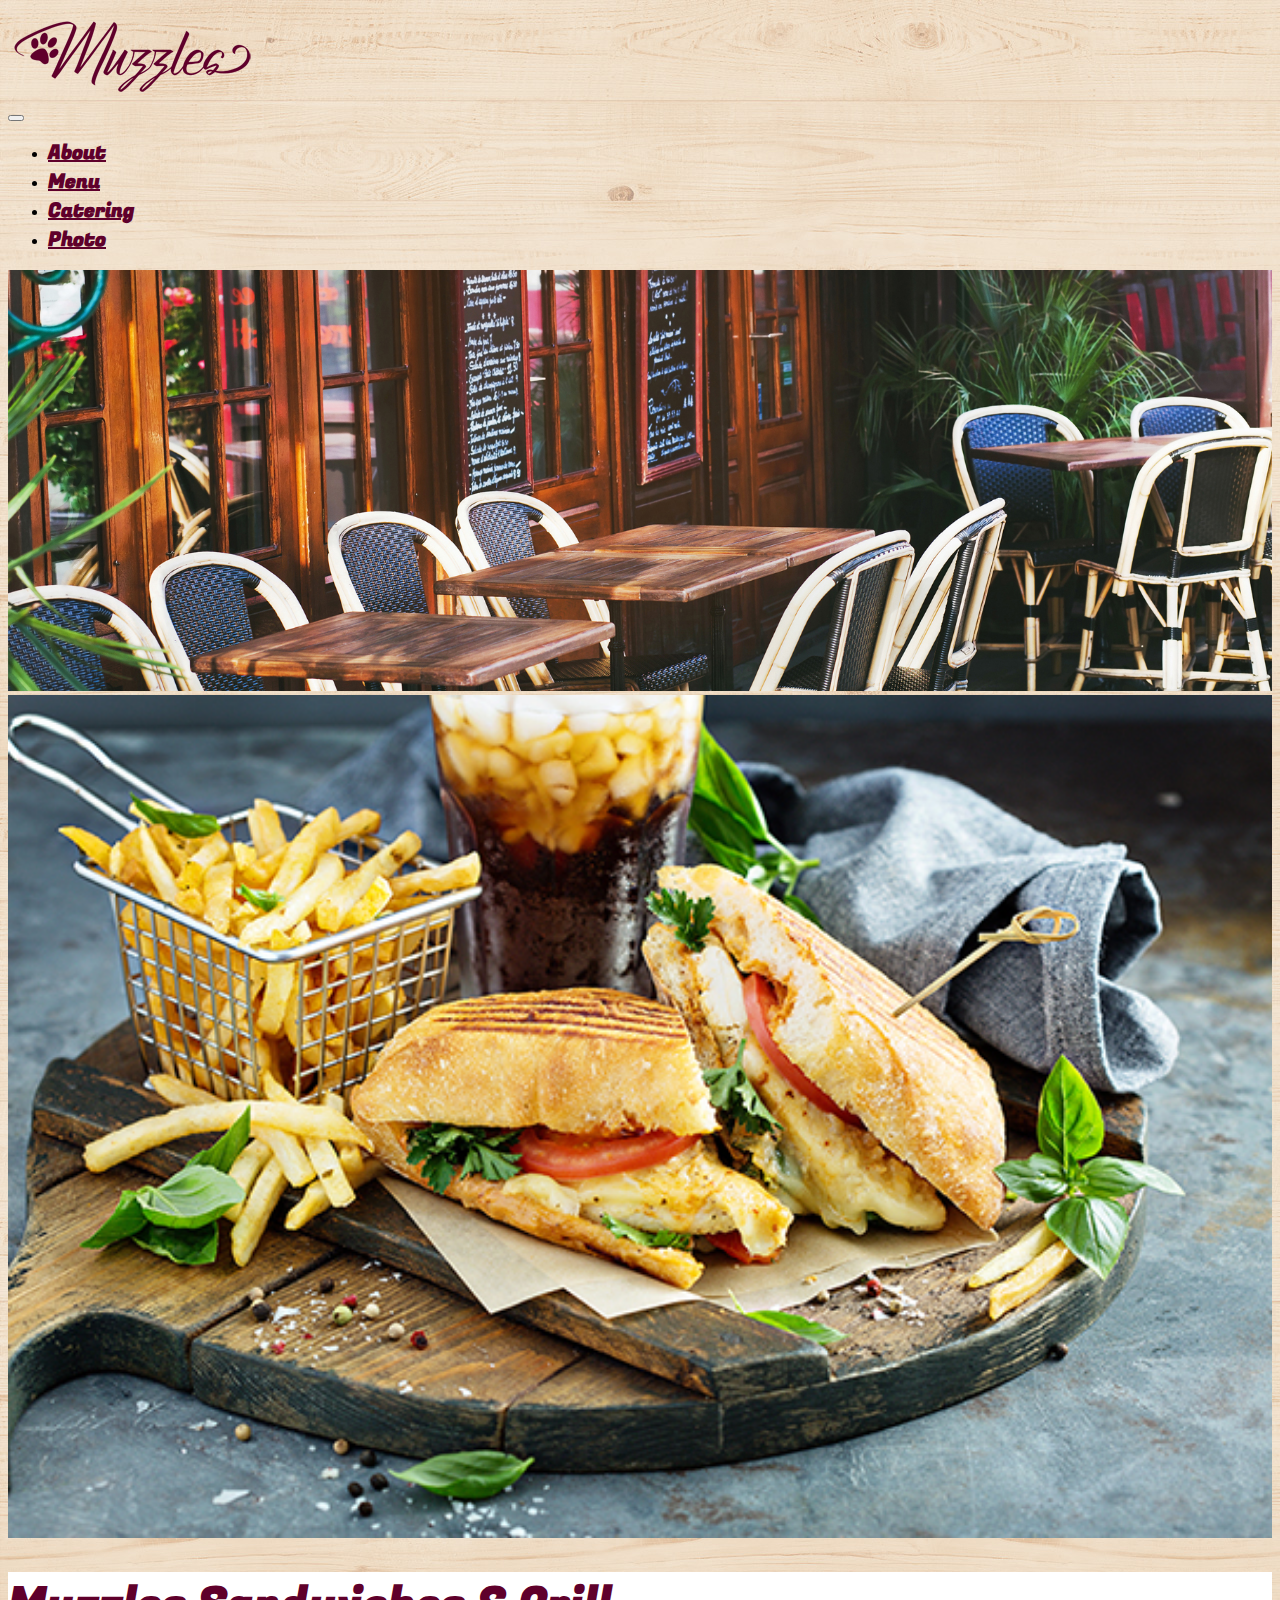
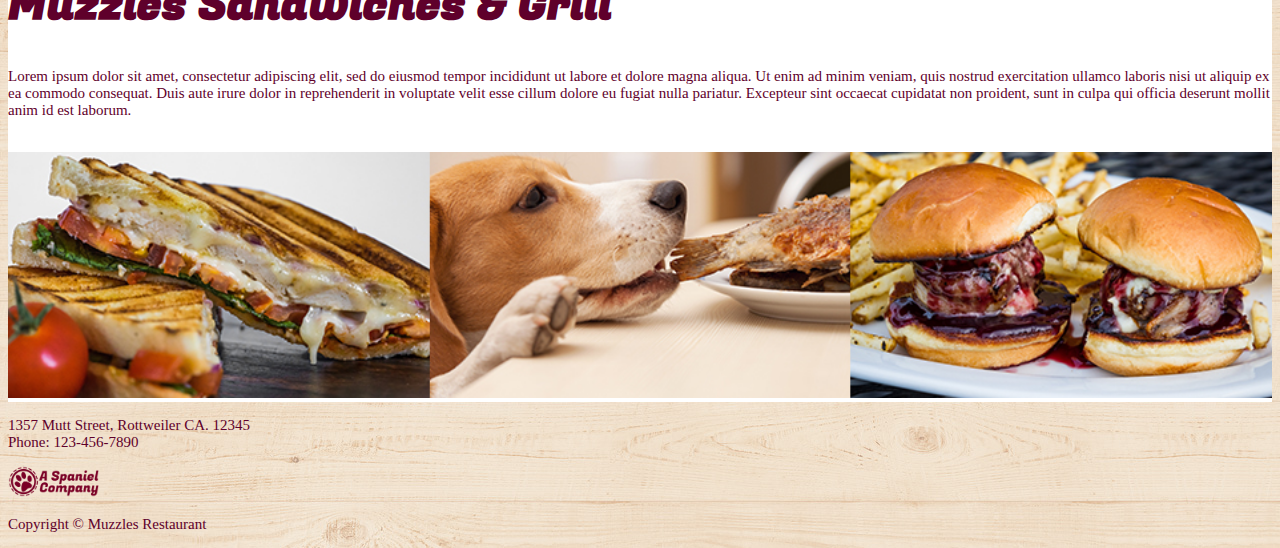
<file: index.html>
<!doctype html>
<html lang="en">
  <head>
    <!-- Meta Tags -->
    <meta charset="utf-8">
    <meta name="viewport" content="width=device-width, initial-scale=1">
    <!-- Bootstrap -->
    <title>Home</title>
    <link href="https://cdn.jsdelivr.net/npm/bootstrap@5.2.3/dist/css/bootstrap.min.css" rel="stylesheet" integrity="sha384-rbsA2VBKQhggwzxH7pPCaAqO46MgnOM80zW1RWuH61DGLwZJEdK2Kadq2F9CUG65" crossorigin="anonymous">
    <!-- Internal CSS -->
    <link rel="stylesheet" href="./styles/style.css">
    <link rel="preconnect" href="https://fonts.googleapis.com"><link rel="preconnect" href="https://fonts.gstatic.com" crossorigin><link href="https://fonts.googleapis.com/css2?family=Fugaz+One&display=swap" rel="stylesheet">

  </head>
      
  <body>
    <div class="container-fluid">
      <!-- NavBar -->
      <div class="container">
        <div class="row">
          <div class="col-lg-3 col-sm-3">
            <a href="./index.html"> <img src="./assets/MuzzlesLogo.png" alt=""></a>            
          </div>
          <div class="col-lg-9 col-md-9 col-sm-9 d-flex justify-content-end">
            <nav class="navbar navbar-expand-md navbar-expand-lg">
              <div class="container-fluid">                
                <button class="navbar-toggler" type="button" data-bs-toggle="collapse" data-bs-target="#navbarNav" aria-controls="navbarNav" aria-expanded="false" aria-label="Toggle navigation">
                  <span class="navbar-toggler-icon"></span>
                </button>
                <div class="collapse navbar-collapse" id="navbarNav">
                  <ul class="navbar-nav">
                    <li class="nav-item">
                      <a class="nav-link NavBarFont" href="./pages/About.html">About</a>
                    </li>
                    <li class="nav-item">
                      <a class="nav-link NavBarFont" href="./pages/Menu.html">Menu</a>
                    </li>
                    <li class="nav-item">
                      <a class="nav-link NavBarFont" href="./pages/Catering.html">Catering</a>
                    </li>
                    <li class="nav-item">
                      <a class="nav-link NavBarFont" href="./pages/Photos.html">Photo</a>
                    </li>
                  </ul>
                </div>
              </div>
            </nav>
          </div>
        </div>
      </div>
      

      <!-- Hero Image -->
      <div class="container-fluid px-0">
        <div class="row">
          <div class="col-lg-12 px-0">
            <img src="./assets/homeHero.jpg" alt="Tables of Restaurant" width="100%">
          </div>
        </div>
      </div>

      <!-- Muzzles Sandwiches -->
      <div class="container mt-5 px-0">
        <div class="row">
          <div class="col-lg-5 col-md-4">
            <img src="./assets/homeSingle.jpg" alt="Coke, Fries, Panini" height="100%" width="100%">
          </div>
          <div class="col-lg-7 whiteBG col-md-8  px-0">
            <h1 class="textmuzzles">Muzzles Sandwiches & Grill</h1>
            <div class="row">
              <p class="fontMR20">Lorem ipsum dolor sit amet, consectetur adipiscing elit, sed do eiusmod tempor incididunt
                ut labore et dolore magna aliqua. Ut enim ad minim veniam, quis nostrud exercitation ullamco laboris nisi
                ut aliquip ex ea commodo consequat. Duis aute irure dolor in reprehenderit in voluptate velit esse cillum
                dolore eu fugiat nulla pariatur. Excepteur sint occaecat cupidatat non proident, sunt in culpa qui officia
                deserunt mollit anim id est laborum.</p>
            </div>
            <br>
            <div class="row">
              <div class="col-lg-12">
                <img src="./assets/HomeImage.jpg" alt="Panini, Dog eating fish, 2 tiny burguers" height="100%"
                  width="100%">
              </div>
            </div>
          </div>
        </div>
      </div>

      <!-- Footer -->
      <div class="container">
      <div class="row mt-4 fpadding ">
        <div class="col-lg-6 col-md-6 col-sm-12">
          <p class="fontMR20">1357 Mutt Street, Rottweiler CA. 12345 <br>
            Phone: 123-456-7890
          </p>
        </div>
        <div class="col-lg-6 col-md-6">
          <div class="row">
            <div class="col-lg-12 d-flex justify-content-end">
              <img src="./assets/CompanyLogo.png" alt="" height="31px">
            </div>
          </div>
          <div class="row">
            <div class="col-lg-12  d-flex justify-content-end">
              <p class="fontMR20">
                Copyright © Muzzles Restaurant
              </p>
            </div>
          </div>
        </div>
      </div>           
    </div>    
  </div>    
    <script src="https://cdn.jsdelivr.net/npm/bootstrap@5.2.3/dist/js/bootstrap.bundle.min.js" integrity="sha384-kenU1KFdBIe4zVF0s0G1M5b4hcpxyD9F7jL+jjXkk+Q2h455rYXK/7HAuoJl+0I4" crossorigin="anonymous"></script>
  </body>
</html>
</file>
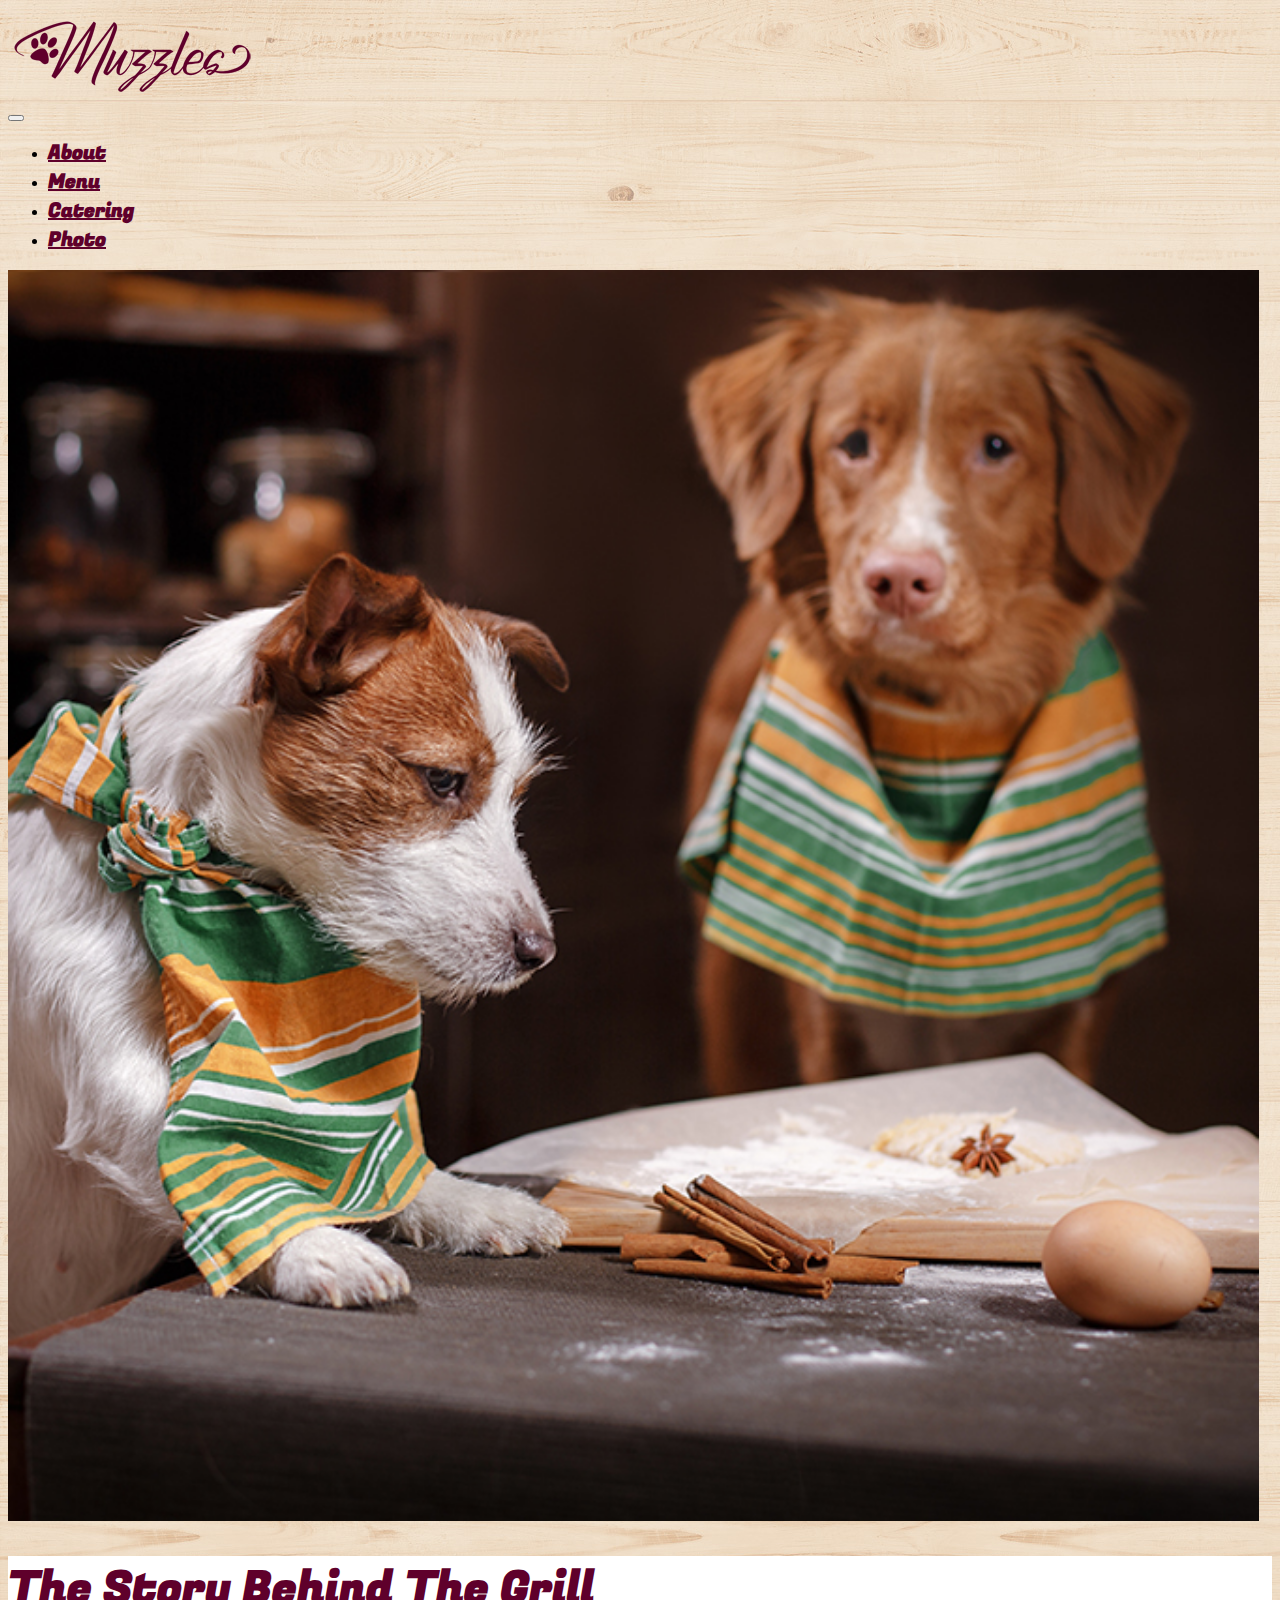
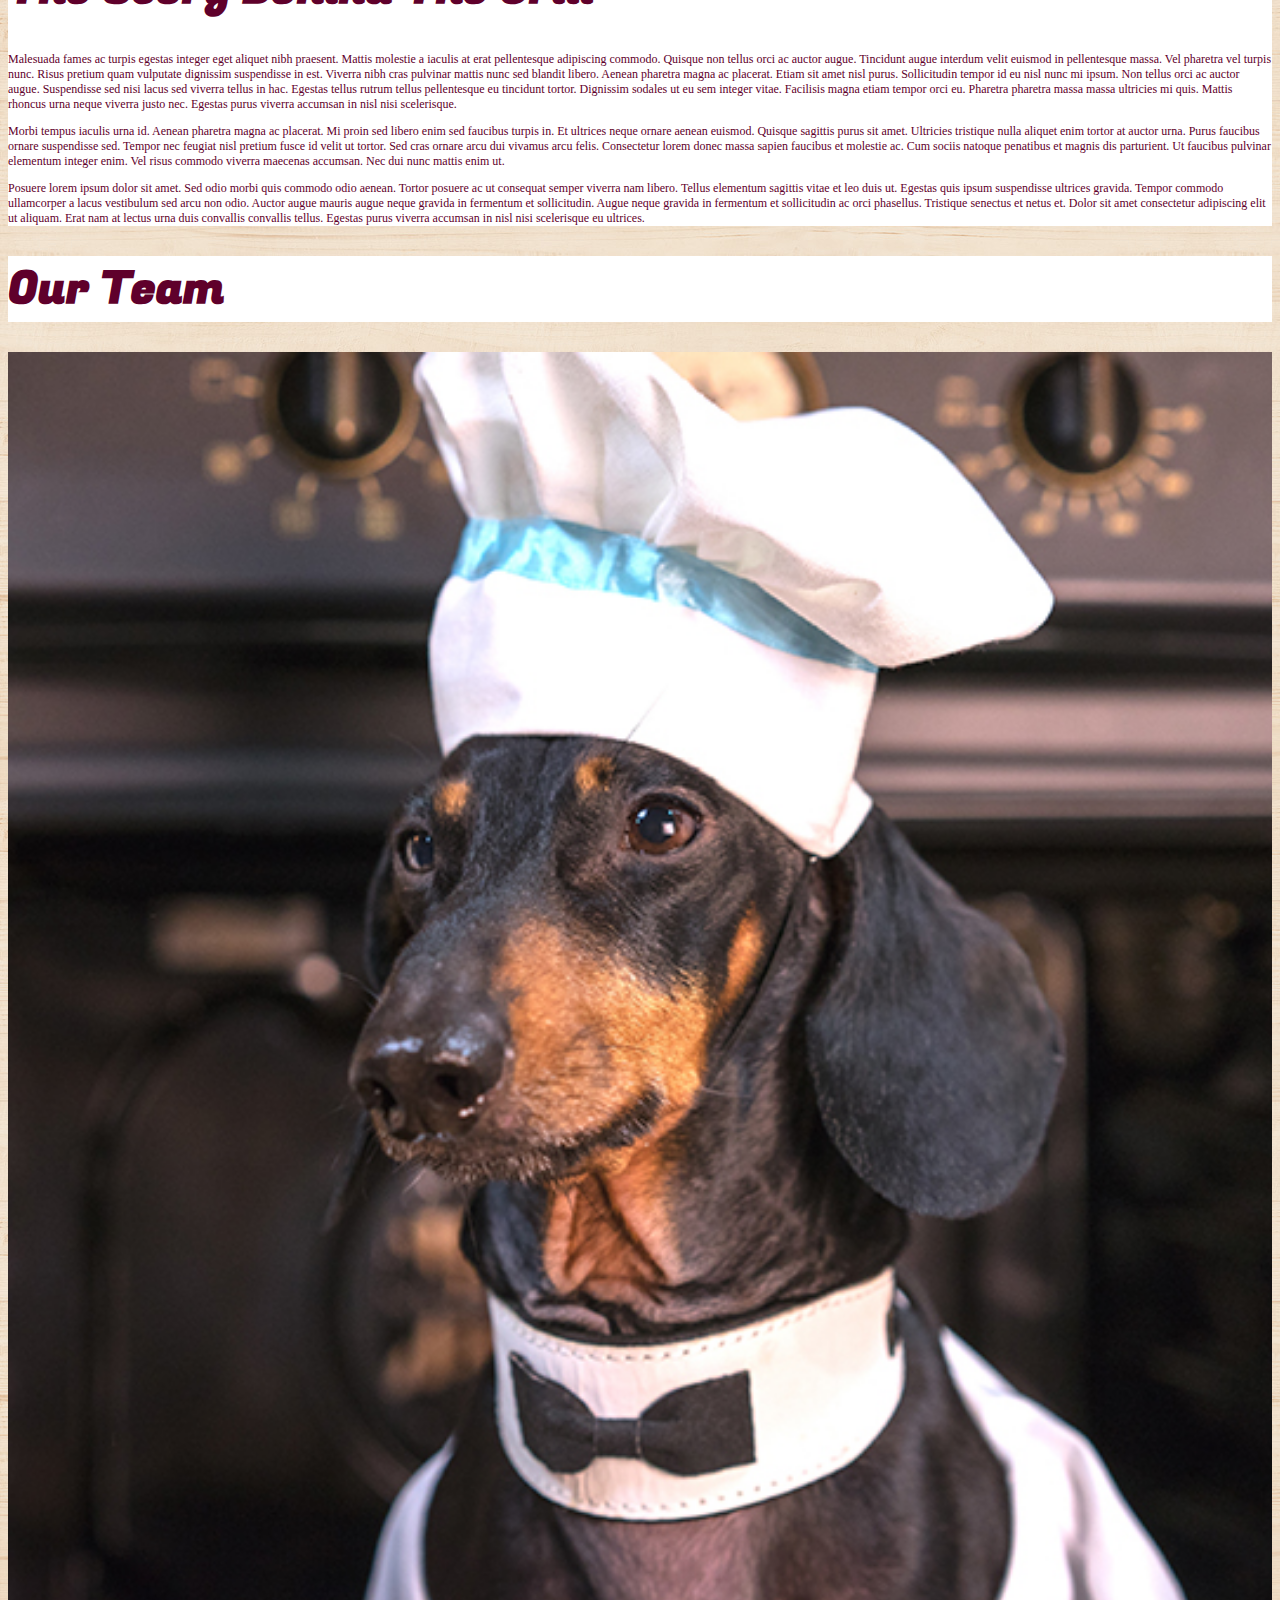
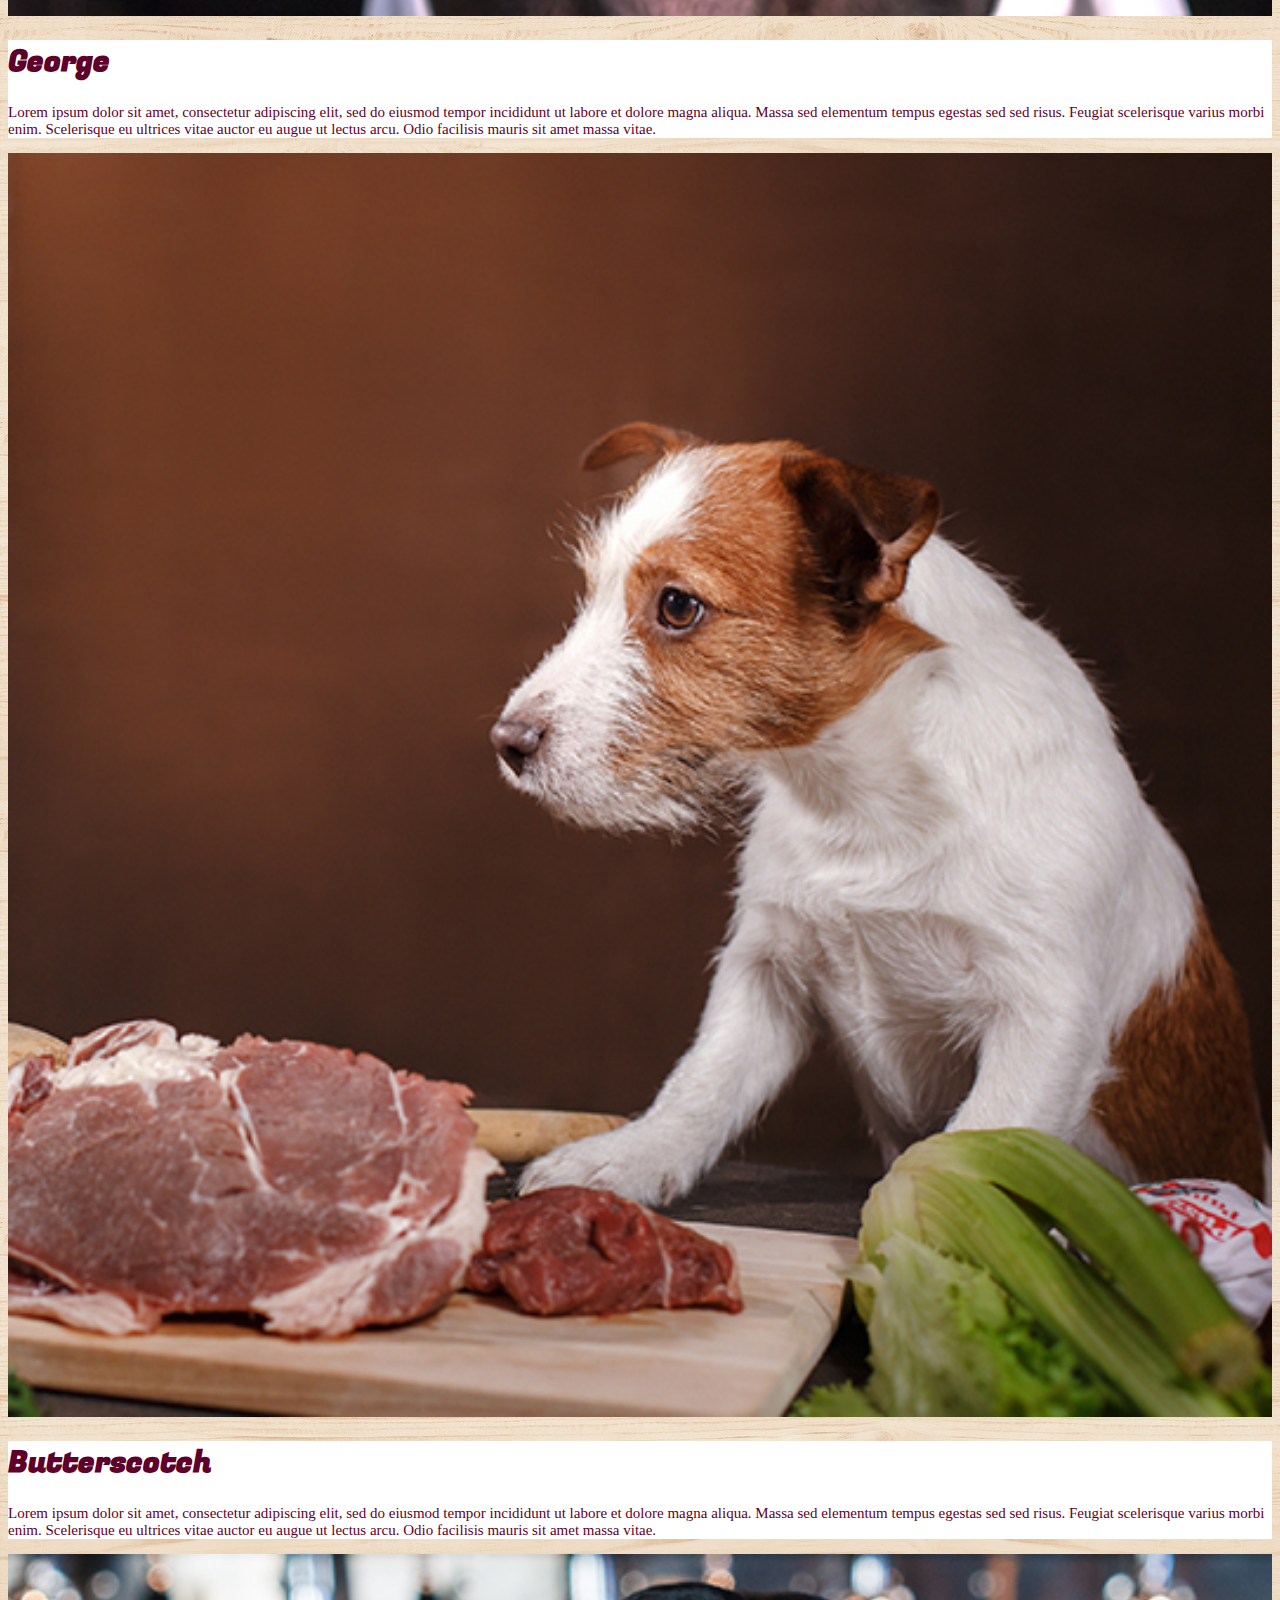
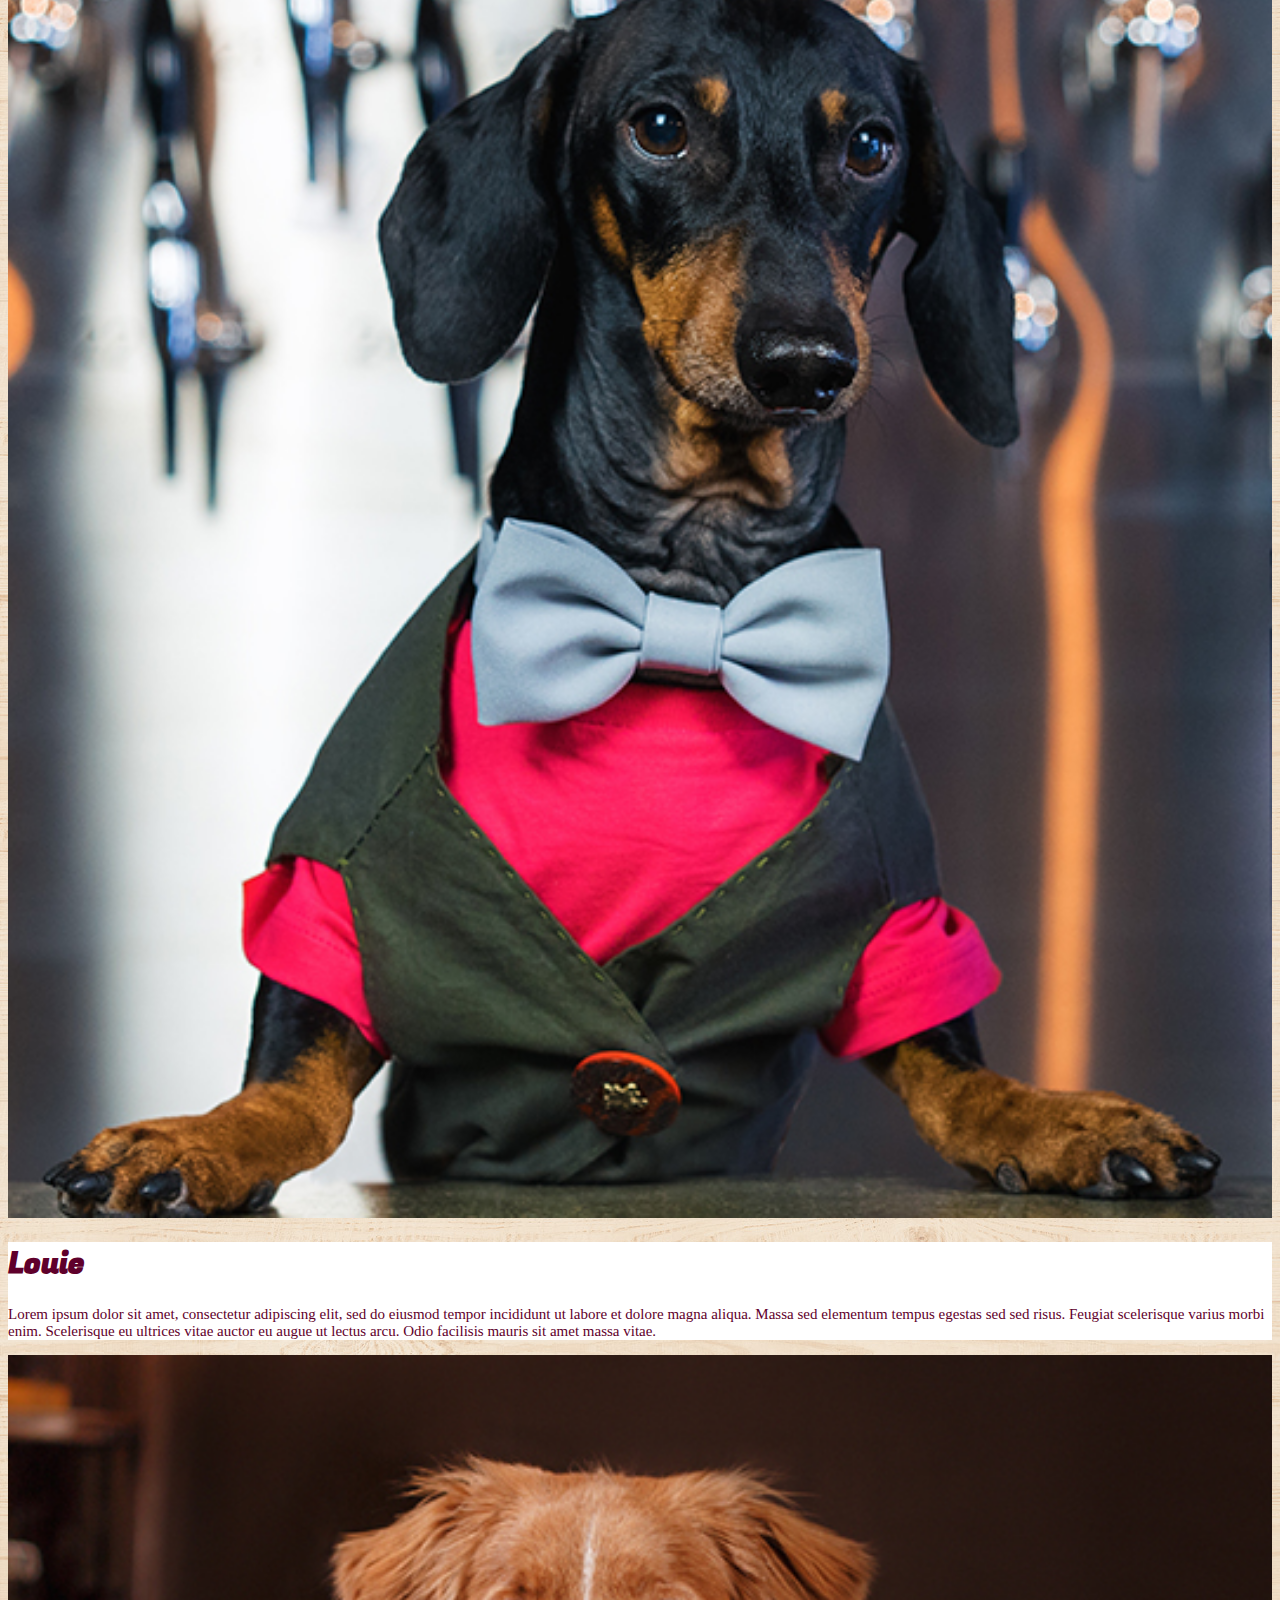
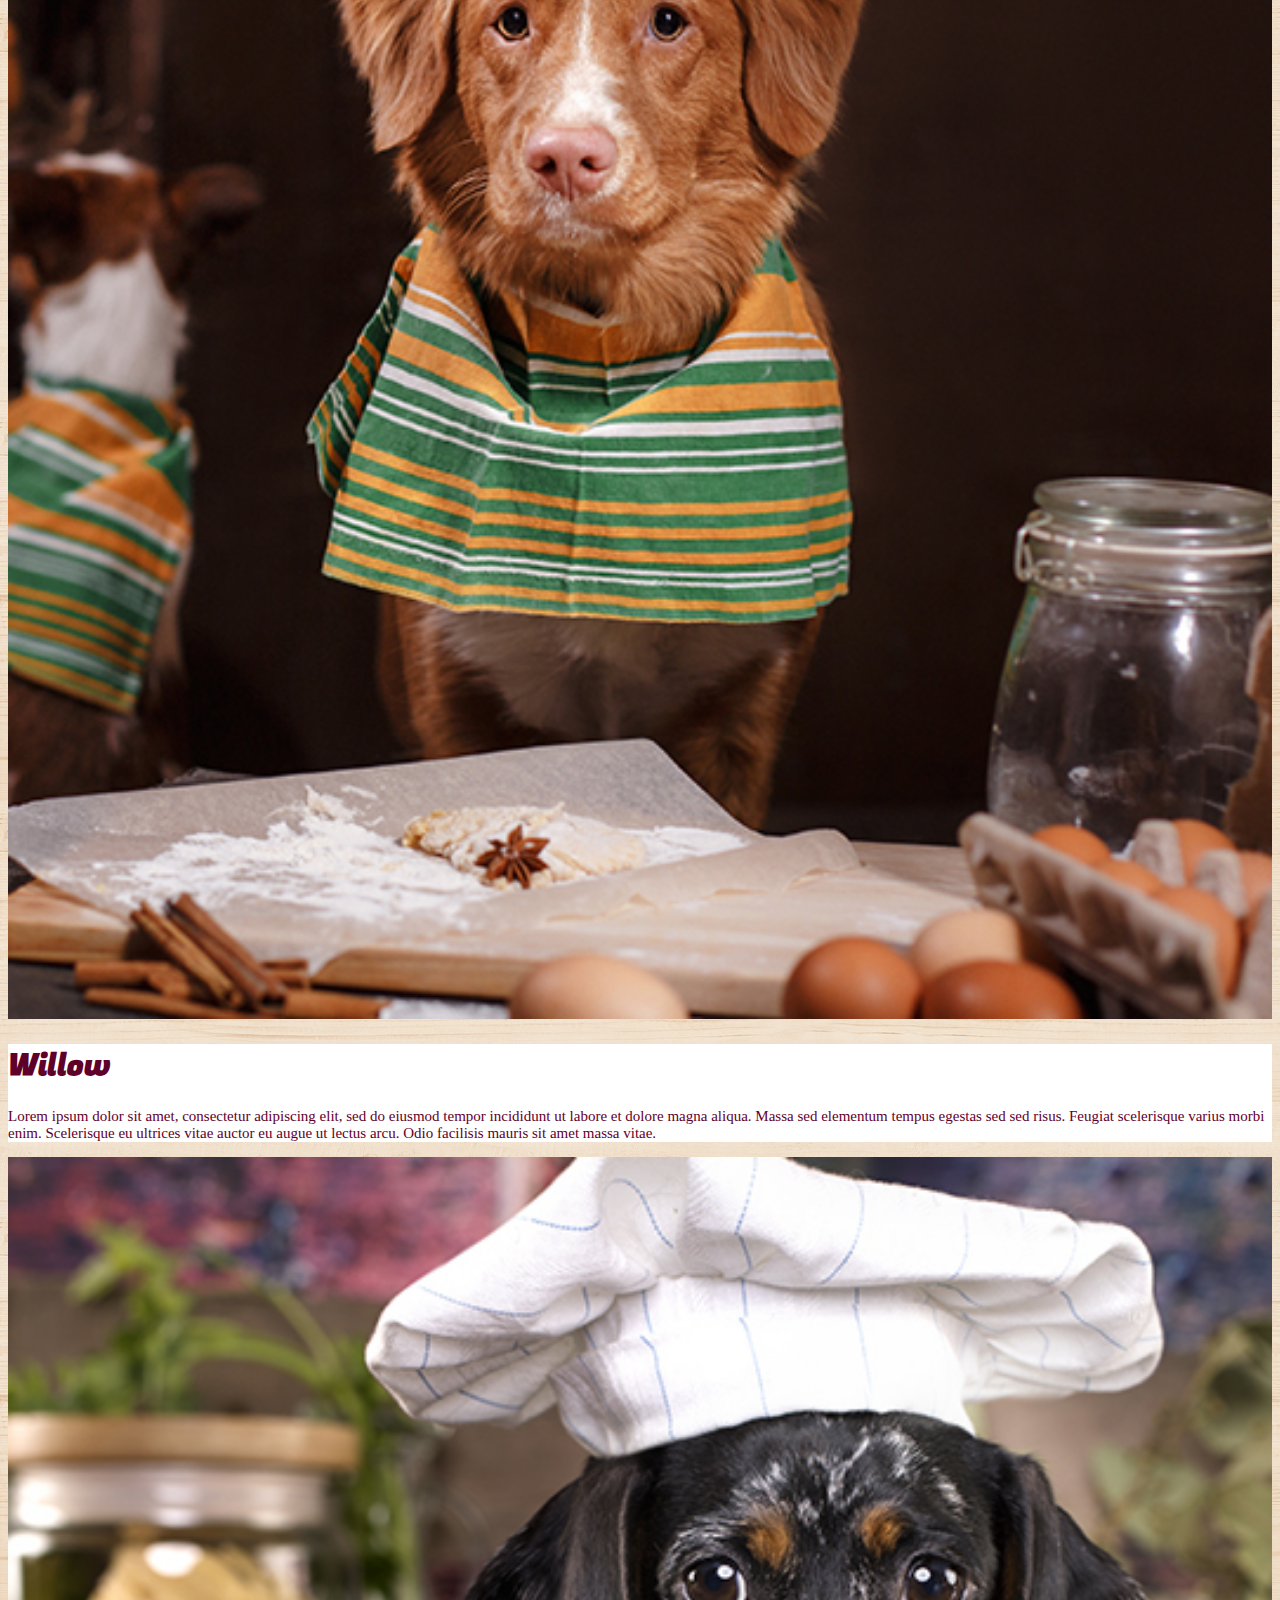
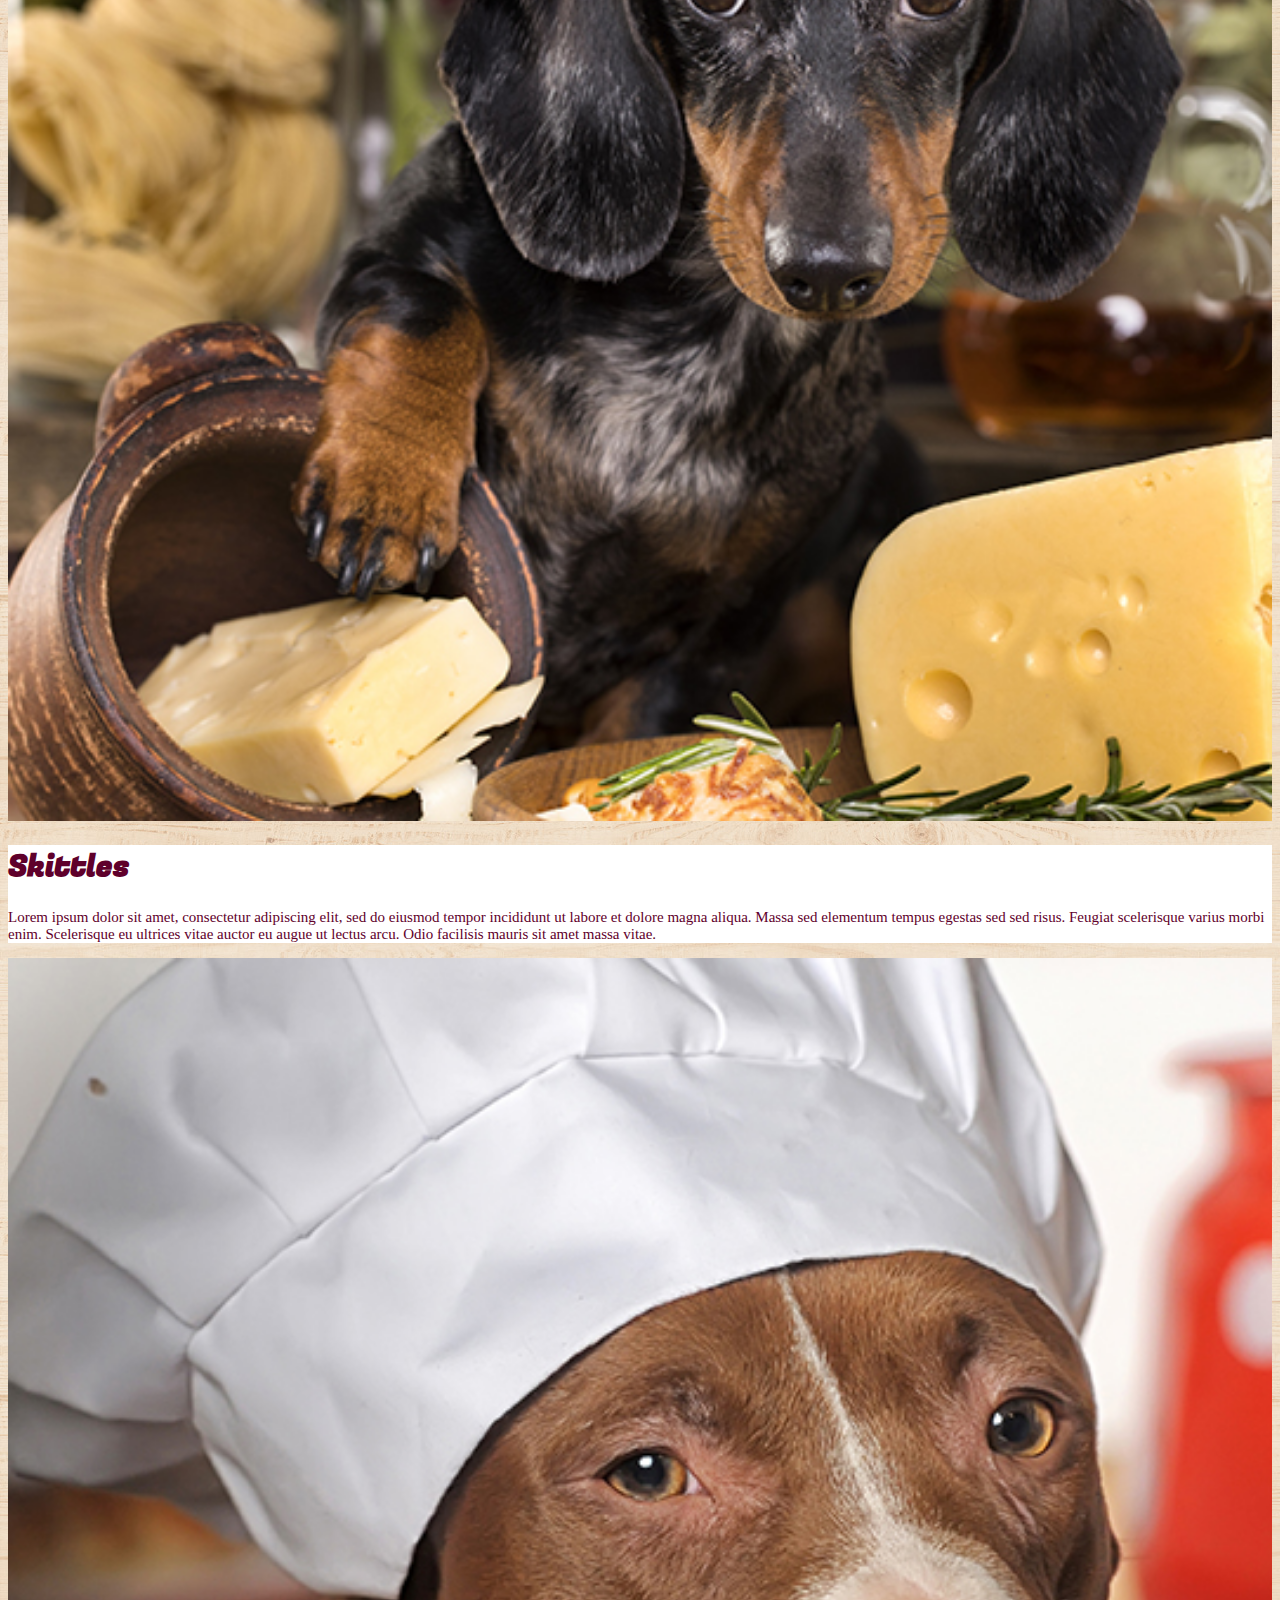
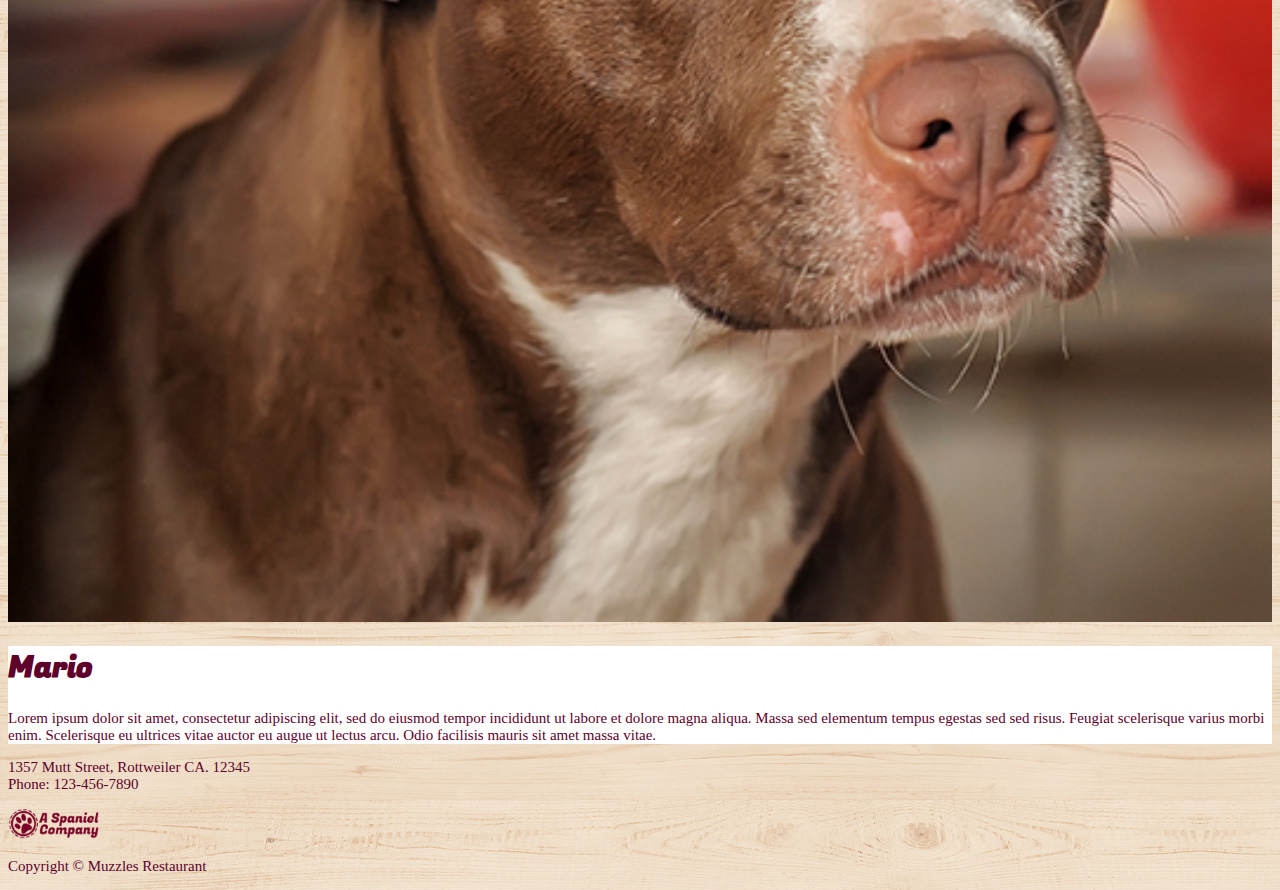
<file: pages/About.html>
<!doctype html>
<html lang="en">

<head>
  <!-- Meta Tags -->
  <meta charset="utf-8">
  <meta name="viewport" content="width=device-width, initial-scale=1">
  <!-- Bootstrap -->
  <title>About</title>
  <link href="https://cdn.jsdelivr.net/npm/bootstrap@5.2.3/dist/css/bootstrap.min.css" rel="stylesheet"
    integrity="sha384-rbsA2VBKQhggwzxH7pPCaAqO46MgnOM80zW1RWuH61DGLwZJEdK2Kadq2F9CUG65" crossorigin="anonymous">
    <link rel="preconnect" href="https://fonts.googleapis.com"><link rel="preconnect" href="https://fonts.gstatic.com" crossorigin><link href="https://fonts.googleapis.com/css2?family=Fugaz+One&display=swap" rel="stylesheet">
  </head>
  <!-- Internal CSS -->
  <link rel="stylesheet" href="../styles/style.css">
</head>

<body>
  <div class="container-fluid">
    <!-- NavBar -->
    <div class="container">
      <div class="row">
        <div class="col-lg-3 col-sm-3">
          <a href="../index.html"> <img src="../assets/MuzzlesLogo.png" alt=""></a>
        </div>
        <div class="col-lg-9 col-md-9 col-sm-9 d-flex justify-content-end">
          <nav class="navbar navbar-expand-md navbar-expand-lg">
            <div class="container-fluid">
              <button class="navbar-toggler" type="button" data-bs-toggle="collapse" data-bs-target="#navbarNav"
                aria-controls="navbarNav" aria-expanded="false" aria-label="Toggle navigation">
                <span class="navbar-toggler-icon"></span>
              </button>
              <div class="collapse navbar-collapse" id="navbarNav">
                <ul class="navbar-nav">
                  <li class="nav-item">
                    <a class="nav-link NavBarFont" href="../pages/About.html">About</a>
                  </li>
                  <li class="nav-item">
                    <a class="nav-link NavBarFont" href="../pages/Menu.html">Menu</a>
                  </li>
                  <li class="nav-item">
                    <a class="nav-link NavBarFont" href="../pages/Catering.html">Catering</a>
                  </li>
                  <li class="nav-item">
                    <a class="nav-link NavBarFont" href="../pages/Photos.html">Photo</a>
                  </li>
                </ul>
              </div>
            </div>
          </nav>
        </div>
      </div>
    </div>
    <!-- The Story Behing the Grill -->
    <div class="container mt-5">
      <div class="row">
        <div class="col-lg-5">
          <img src="../assets/AboutMain.jpg" alt="" width="99%" height="100%">
        </div>
        <div class="col-lg-7 whiteBG ">
          <h1 class="textmuzzles">The Story Behind The Grill</h1>
          <p class="fontMR15">Malesuada fames ac turpis egestas integer eget aliquet nibh praesent. Mattis molestie a
            iaculis at erat pellentesque adipiscing commodo. Quisque non tellus orci ac auctor augue. Tincidunt augue
            interdum velit euismod in pellentesque massa. Vel pharetra vel turpis nunc. Risus pretium quam vulputate
            dignissim suspendisse in est. Viverra nibh cras pulvinar mattis nunc sed blandit libero. Aenean pharetra
            magna ac placerat. Etiam sit amet nisl purus. Sollicitudin tempor id eu nisl nunc mi ipsum. Non tellus orci
            ac auctor augue. Suspendisse sed nisi lacus sed viverra tellus in hac. Egestas tellus rutrum tellus
            pellentesque eu tincidunt tortor. Dignissim sodales ut eu sem integer vitae. Facilisis magna etiam tempor
            orci eu. Pharetra pharetra massa massa ultricies mi quis. Mattis rhoncus urna neque viverra justo nec.
            Egestas purus viverra accumsan in nisl nisi scelerisque. </p>
          <p class="fontMR15">Morbi tempus iaculis urna id. Aenean pharetra magna ac placerat. Mi proin sed libero enim
            sed faucibus turpis in. Et ultrices neque ornare aenean euismod. Quisque sagittis purus sit amet. Ultricies
            tristique nulla aliquet enim tortor at auctor urna. Purus faucibus ornare suspendisse sed. Tempor nec
            feugiat nisl pretium fusce id velit ut tortor. Sed cras ornare arcu dui vivamus arcu felis. Consectetur
            lorem donec massa sapien faucibus et molestie ac. Cum sociis natoque penatibus et magnis dis parturient. Ut
            faucibus pulvinar elementum integer enim. Vel risus commodo viverra maecenas accumsan. Nec dui nunc mattis
            enim ut. </p>
          <p class="fontMR15 accordion">Posuere lorem ipsum dolor sit amet. Sed odio morbi quis commodo odio aenean. Tortor
            posuere ac ut consequat semper viverra nam libero. Tellus elementum sagittis vitae et leo duis ut. Egestas
            quis ipsum suspendisse ultrices gravida. Tempor commodo ullamcorper a lacus vestibulum sed arcu non odio.
            Auctor augue mauris augue neque gravida in fermentum et sollicitudin. Augue neque gravida in fermentum et
            sollicitudin ac orci phasellus. Tristique senectus et netus et. Dolor sit amet consectetur adipiscing elit
            ut aliquam. Erat nam at lectus urna duis convallis convallis tellus. Egestas purus viverra accumsan in nisl
            nisi scelerisque eu ultrices.</p>
        </div>
      </div>
    </div>

    <!-- Our Team -->
    <div class="container mt-4">
      <div class="row">
        <div class="col">
          <h1 class="text-center whiteBG textmuzzles">Our Team</h1>
        </div>
      </div>
    </div>
    <!-- Images 1 to 5 -->
    <div class="container mt-4">
      <div class="row">
        <div class="col-lg-4 col-md-4">
          <img src="../assets/doxie3.jpg " alt="" width="100%">
          <div class="col whiteBG">
            <h1 class="textfontc">George</h1>
            <p class="fontMR20">Lorem ipsum dolor sit amet, consectetur adipiscing elit, sed do eiusmod tempor incididunt ut labore et
              dolore magna aliqua. Massa sed elementum tempus egestas sed sed risus. Feugiat scelerisque varius morbi
              enim. Scelerisque eu ultrices vitae auctor eu augue ut lectus arcu. Odio facilisis mauris sit amet massa
              vitae.</p>
          </div>
        </div>
        <div class="col-lg-4 col-md-4">
          <img src="../assets/jackrussel.jpg " alt="" width="100%">
          <div class="col whiteBG">
            <h1 class="textfontc">Butterscotch</h1>
            <p class="fontMR20">Lorem ipsum dolor sit amet, consectetur adipiscing elit, sed do eiusmod tempor incididunt ut labore et
              dolore magna aliqua. Massa sed elementum tempus egestas sed sed risus. Feugiat scelerisque varius morbi
              enim. Scelerisque eu ultrices vitae auctor eu augue ut lectus arcu. Odio facilisis mauris sit amet massa
              vitae.</p>
          </div>
        </div>
        <div class="col-lg-4 col-md-4">
          <img src="../assets/doxie1.jpg " alt="" width="100%">
          <div class="col whiteBG">
            <h1 class="textfontc">Louie</h1>
            <p  class="fontMR20">Lorem ipsum dolor sit amet, consectetur adipiscing elit, sed do eiusmod tempor incididunt ut labore et
              dolore magna aliqua. Massa sed elementum tempus egestas sed sed risus. Feugiat scelerisque varius morbi
              enim. Scelerisque eu ultrices vitae auctor eu augue ut lectus arcu. Odio facilisis mauris sit amet massa
              vitae.</p>
          </div>
        </div>
      </div>
    </div>
    <!-- Images 4 to 6 -->
    <div class="container">
      <div class="row">
        <div class="col-lg-4 col-md-4">
          <img src="../assets/novascotia.jpg " alt="" width="100%">
          <div class="col whiteBG">
            <h1 class="textfontc">Willow</h1>
            <p  class="fontMR20">Lorem ipsum dolor sit amet, consectetur adipiscing elit, sed do eiusmod tempor incididunt ut labore et
              dolore magna aliqua. Massa sed elementum tempus egestas sed sed risus. Feugiat scelerisque varius morbi
              enim. Scelerisque eu ultrices vitae auctor eu augue ut lectus arcu. Odio facilisis mauris sit amet massa
              vitae.</p>
          </div>
        </div>
        <div class="col-lg-4 col-md-4">
          <img src="../assets/doxie2.jpg " alt="" width="100%">
          <div class="col whiteBG">
            <h1 class="textfontc">Skittles</h1>
            <p  class="fontMR20">Lorem ipsum dolor sit amet, consectetur adipiscing elit, sed do eiusmod tempor incididunt ut labore et
              dolore magna aliqua. Massa sed elementum tempus egestas sed sed risus. Feugiat scelerisque varius morbi
              enim. Scelerisque eu ultrices vitae auctor eu augue ut lectus arcu. Odio facilisis mauris sit amet massa
              vitae.</p>
          </div>
        </div>
        <div class="col-lg-4 col-md-4">
          <img src="../assets/staffie.jpg " alt="" width="100%">
          <div class="col whiteBG">
            <h1 class="textfontc">Mario</h1>
            <p  class="fontMR20">Lorem ipsum dolor sit amet, consectetur adipiscing elit, sed do eiusmod tempor incididunt ut labore et
              dolore magna aliqua. Massa sed elementum tempus egestas sed sed risus. Feugiat scelerisque varius morbi
              enim. Scelerisque eu ultrices vitae auctor eu augue ut lectus arcu. Odio facilisis mauris sit amet massa
              vitae.</p>
          </div>
        </div>
      </div>
    </div>
    <!-- Footer -->
    <div class="container">
      <div class="row mt-4 fpadding ">
        <div class="col-lg-6 col-md-6 col-sm-12">
          <p class="fontMR20">1357 Mutt Street, Rottweiler CA. 12345 <br>
            Phone: 123-456-7890
          </p>
        </div>
        <div class="col-lg-6 col-md-6">
          <div class="row">
            <div class="col-lg-12 d-flex justify-content-end">
              <img src="../assets/CompanyLogo.png" alt="" height="31px">
            </div>
          </div>
          <div class="row">
            <div class="col-lg-12  d-flex justify-content-end">
              <p class="fontMR20">
                Copyright © Muzzles Restaurant
              </p>
            </div>
          </div>
        </div>
      </div>
    </div>
  </div>
  <script src="https://cdn.jsdelivr.net/npm/bootstrap@5.2.3/dist/js/bootstrap.bundle.min.js"
    integrity="sha384-kenU1KFdBIe4zVF0s0G1M5b4hcpxyD9F7jL+jjXkk+Q2h455rYXK/7HAuoJl+0I4"
    crossorigin="anonymous"></script>
</body>

</html>
</file>
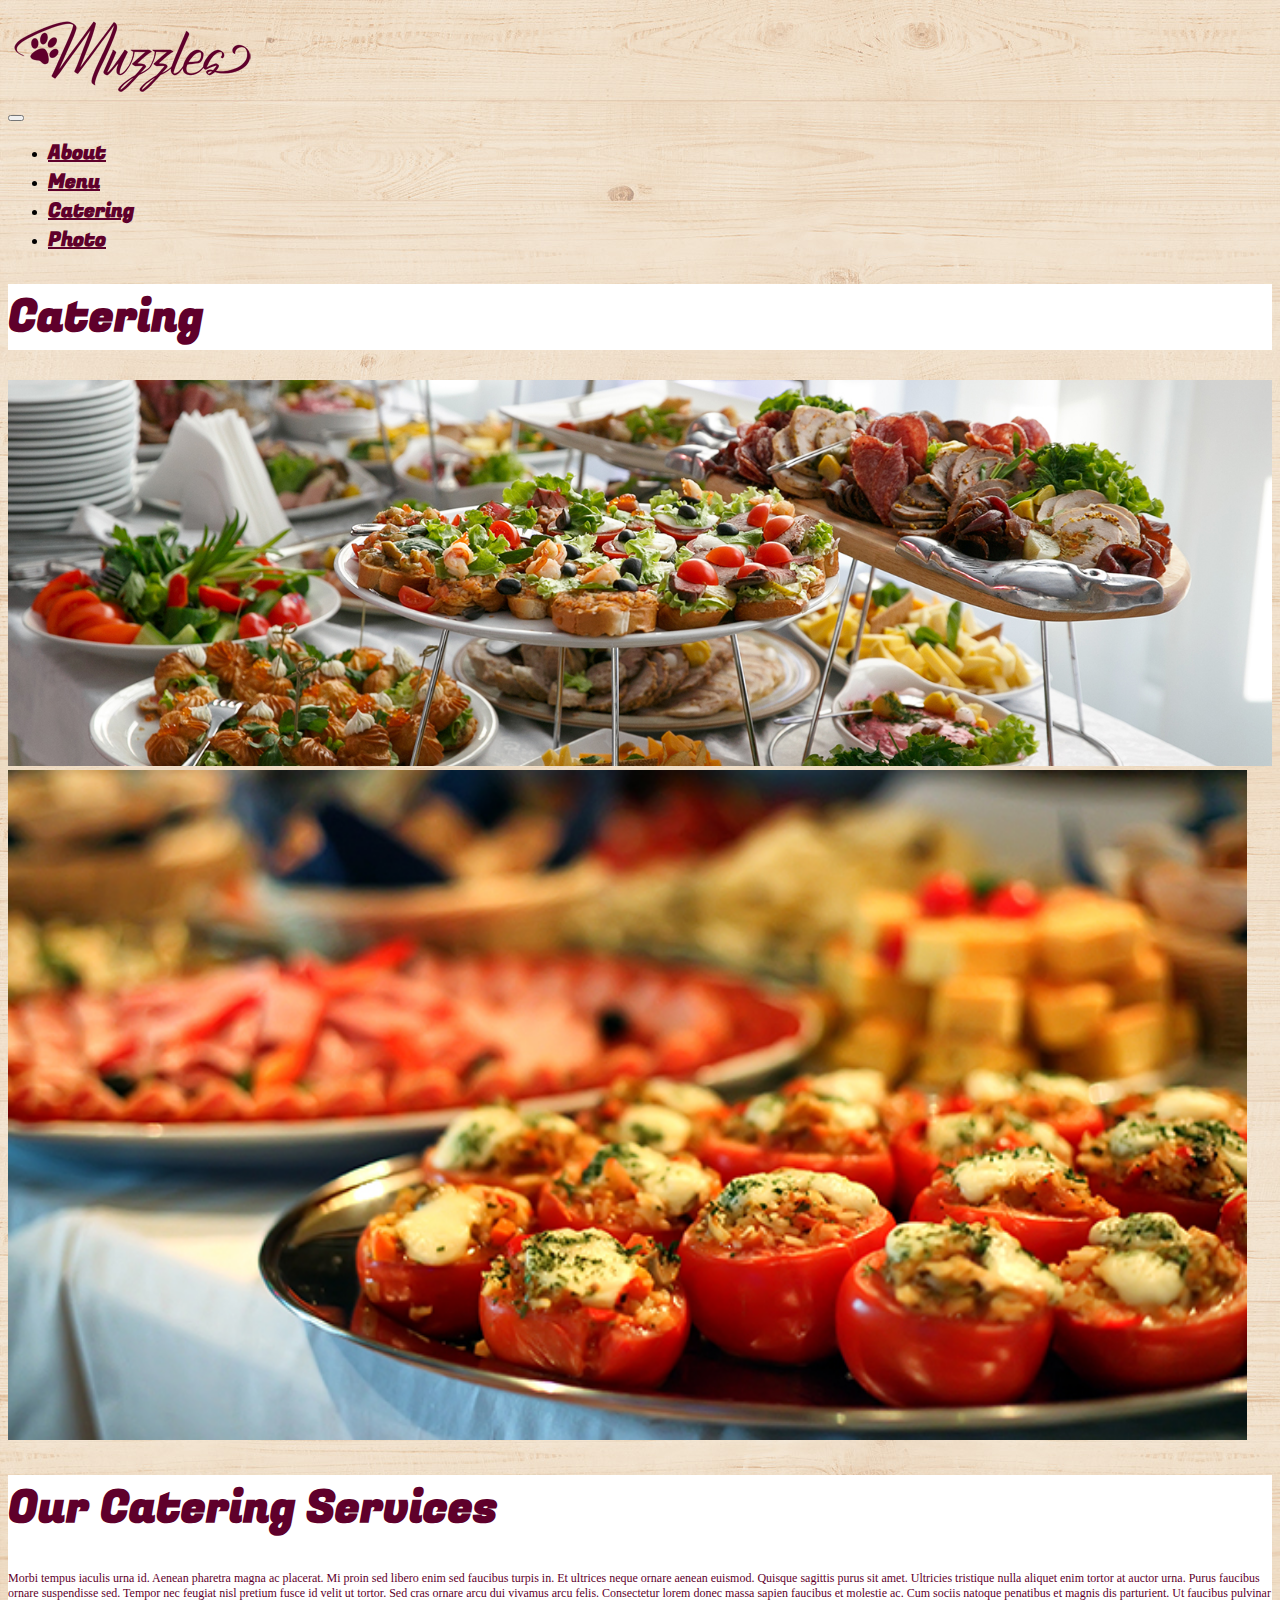
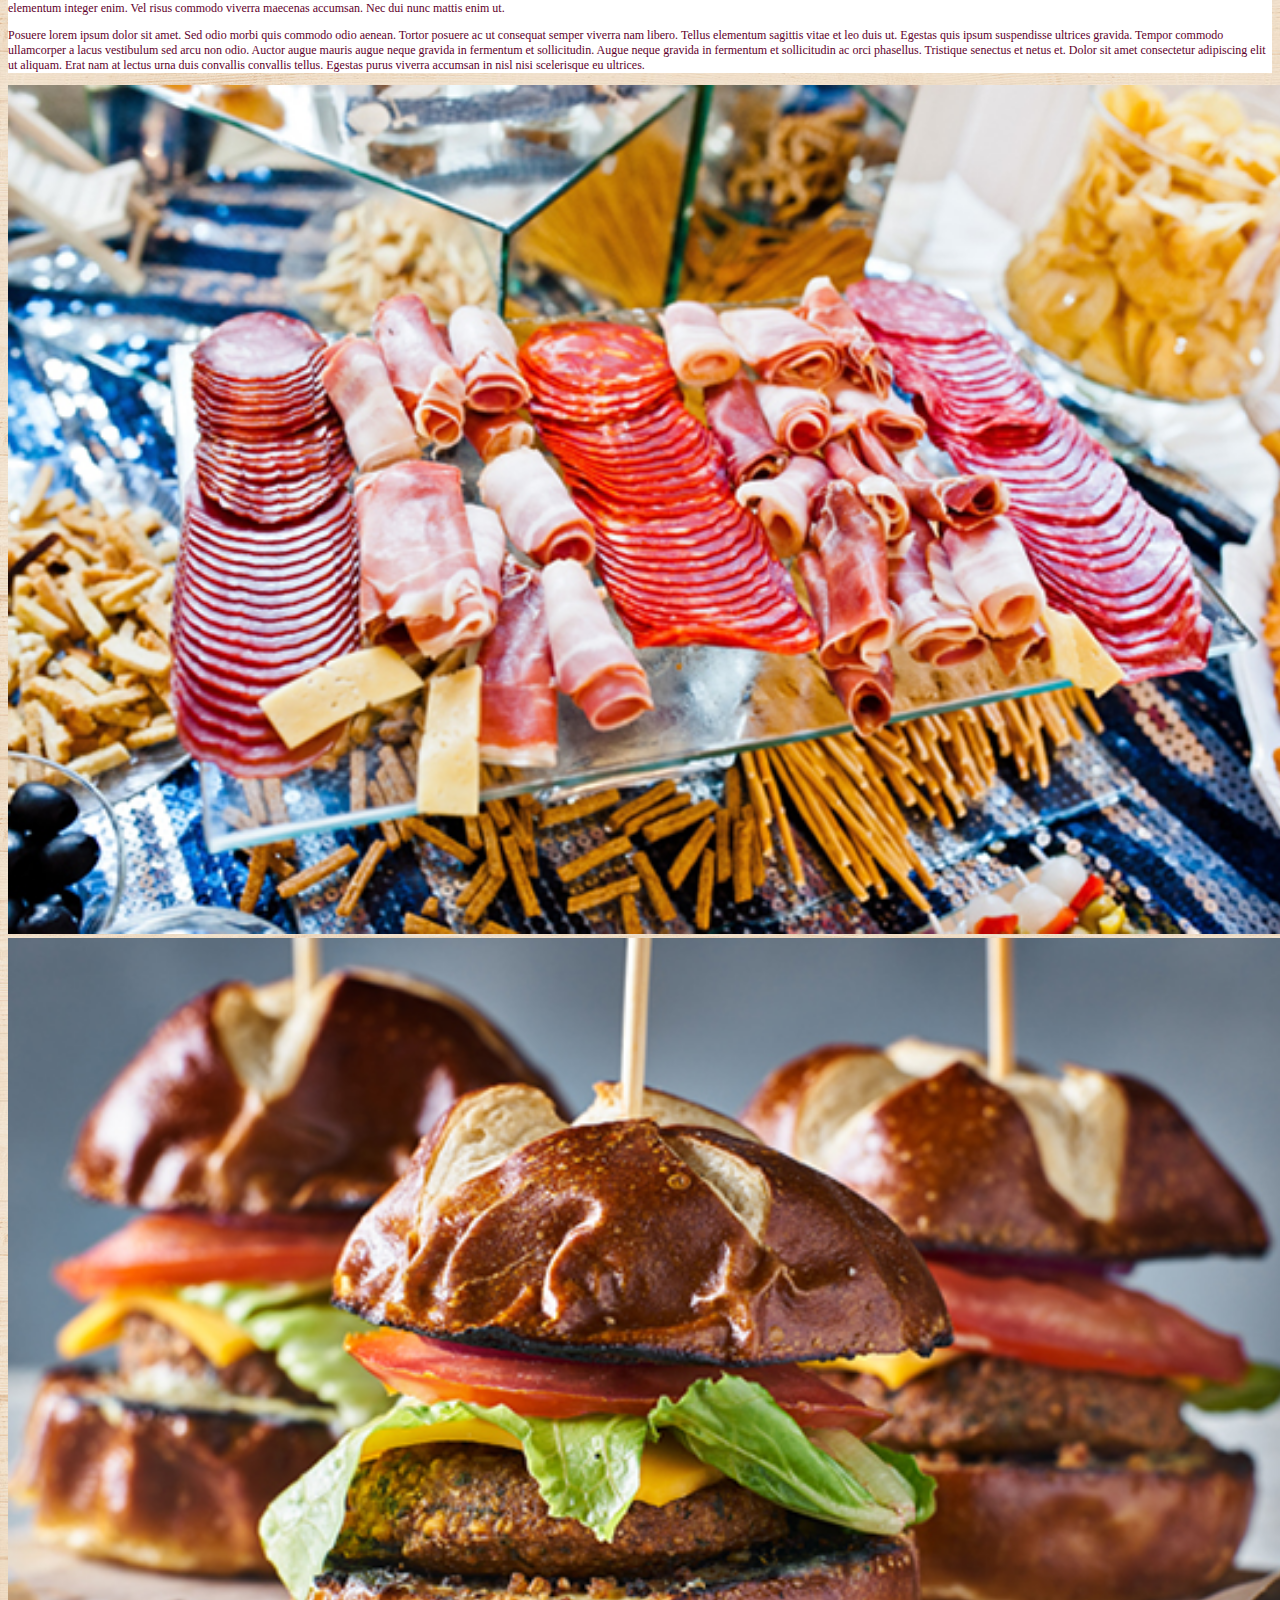
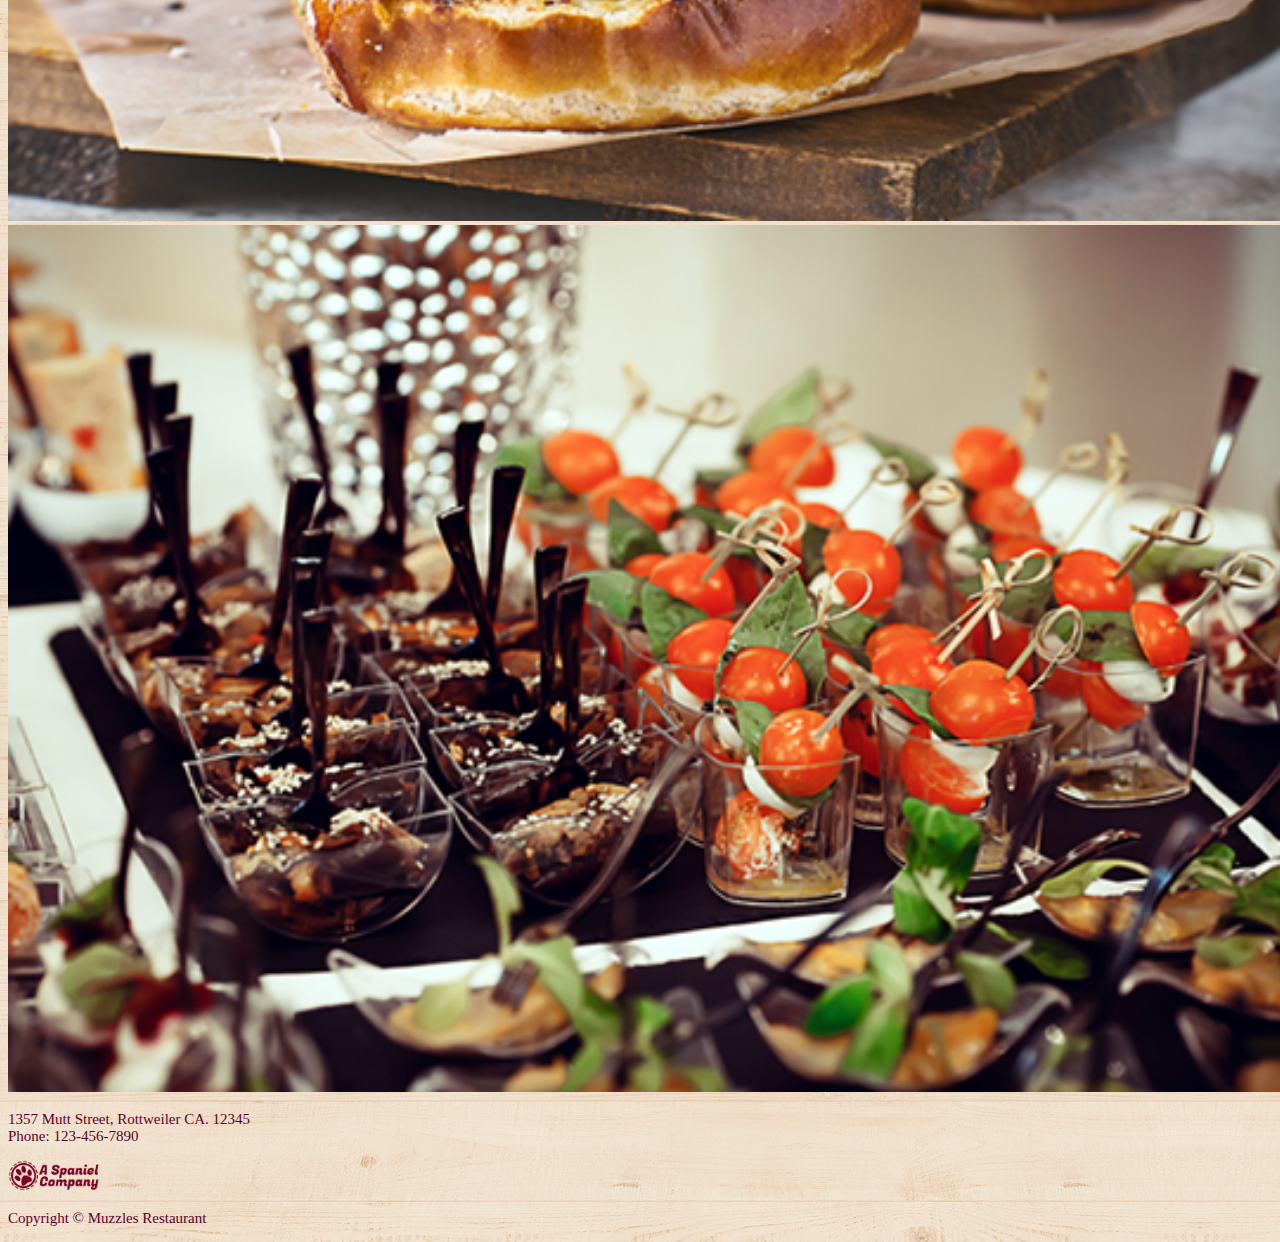
<file: pages/Catering.html>
<!doctype html>
<html lang="en">

<head>
  <!-- Meta Tags -->
  <meta charset="utf-8">
  <meta name="viewport" content="width=device-width, initial-scale=1">
  <!-- Bootstrap -->
  <title>Catering</title>
  <link href="https://cdn.jsdelivr.net/npm/bootstrap@5.2.3/dist/css/bootstrap.min.css" rel="stylesheet"
    integrity="sha384-rbsA2VBKQhggwzxH7pPCaAqO46MgnOM80zW1RWuH61DGLwZJEdK2Kadq2F9CUG65" crossorigin="anonymous">
    <link rel="preconnect" href="https://fonts.googleapis.com"><link rel="preconnect" href="https://fonts.gstatic.com" crossorigin><link href="https://fonts.googleapis.com/css2?family=Fugaz+One&display=swap" rel="stylesheet">
  </head>
  <!-- Internal CSS -->
  <link rel="stylesheet" href="../styles/style.css">
</head>

<body>
  <div class="container-fluid">
    <!-- NavBar -->
    <div class="container">
      <div class="row">
        <div class="col-lg-3 col-sm-3">
          <a href="../index.html"> <img src="../assets/MuzzlesLogo.png" alt=""></a>
        </div>
        <div class="col-lg-9 col-md-9 col-sm-9 d-flex justify-content-end">
          <nav class="navbar navbar-expand-md navbar-expand-lg">
            <div class="container-fluid">
              <button class="navbar-toggler" type="button" data-bs-toggle="collapse" data-bs-target="#navbarNav"
                aria-controls="navbarNav" aria-expanded="false" aria-label="Toggle navigation">
                <span class="navbar-toggler-icon"></span>
              </button>
              <div class="collapse navbar-collapse" id="navbarNav">
                <ul class="navbar-nav">
                  <li class="nav-item">
                    <a class="nav-link NavBarFont" href="../pages/About.html">About</a>
                  </li>
                  <li class="nav-item">
                    <a class="nav-link NavBarFont" href="../pages/Menu.html">Menu</a>
                  </li>
                  <li class="nav-item">
                    <a class="nav-link NavBarFont" href="../pages/Catering.html">Catering</a>
                  </li>
                  <li class="nav-item">
                    <a class="nav-link NavBarFont" href="../pages/Photos.html">Photo</a>
                  </li>
                </ul>
              </div>
            </div>
          </nav>
        </div>
      </div>
    </div>
    <!-- Page Titile -->
    <div class="container">
    <div class="row ">
      <div class="col-12 mt-4 mb-1 px-0">
        <h1 class="whiteBG text-center textmuzzles">Catering</h1>
      </div>
    </div>
  </div>

    <!-- This is the HeroImage -->
    <div class="container mt-4">
    <div class="row">
      <div class="col-12 px-0">
        <img src="../assets/cateringHero.jpg" alt="" width="100%">
      </div>
    </div>
    <!-- Our Catering Services -->
    <div class="row mt-5">
      <div class="col-lg-5 col-sm-12 px-0">
        <img src="../assets/cateringMaine.jpg" alt="Tomatoes Stuffed with Meat" width="98%" height="100%">
      </div>
      <div class="col-lg-7 whiteBG col-sm-12">
        <h1 class="textmuzzles">Our Catering Services</h1>
        <p class="fontMR15">Morbi tempus iaculis urna id. Aenean pharetra magna ac placerat. Mi proin sed
          libero enim sed faucibus turpis in. Et ultrices neque ornare aenean euismod. Quisque
          sagittis purus sit amet. Ultricies tristique nulla aliquet enim tortor at auctor urna. Purus
          faucibus ornare suspendisse sed. Tempor nec feugiat nisl pretium fusce id velit ut tortor.
          Sed cras ornare arcu dui vivamus arcu felis. Consectetur lorem donec massa sapien faucibus
          et molestie ac. Cum sociis natoque penatibus et magnis dis parturient. Ut faucibus pulvinar
          elementum integer enim. Vel risus commodo viverra maecenas accumsan. Nec dui nunc mattis
          enim ut. </p>

        <p class="fontMR15">Posuere lorem ipsum dolor sit amet. Sed odio morbi quis commodo odio aenean.
          Tortor posuere ac ut consequat semper viverra nam libero. Tellus elementum sagittis vitae et
          leo duis ut. Egestas quis ipsum suspendisse ultrices gravida. Tempor commodo ullamcorper a
          lacus vestibulum sed arcu non odio. Auctor augue mauris augue neque gravida in fermentum et
          sollicitudin. Augue neque gravida in fermentum et sollicitudin ac orci phasellus. Tristique
          senectus et netus et. Dolor sit amet consectetur adipiscing elit ut aliquam. Erat nam at
          lectus urna duis convallis convallis tellus. Egestas purus viverra accumsan in nisl nisi
          scelerisque eu ultrices.</p>
      </div>
    </div>
    <!-- These are the 3 images -->
    <div class="row mt-5">
      <div class="col-4 px-0">
        <img src="../assets/catering1.jpg" alt="Peperoni" width="101%" height="85%">
      </div>
      <div class="col-4">
        <img src="../assets/catering2.jpg" alt="" width="105%" height="85%">
      </div>
      <div class="col-4">
        <img src="../assets/catering3.jpg" alt="" width="103%" height="85%">
      </div>
    </div>



    <!-- Footer -->
    <div class="container">
      <div class="row mt-4 fpadding ">
        <div class="col-lg-6 col-md-6 col-sm-12">
          <p class="fontMR20">1357 Mutt Street, Rottweiler CA. 12345 <br>
            Phone: 123-456-7890
          </p>
        </div>
        <div class="col-lg-6 col-md-6">
          <div class="row">
            <div class="col-lg-12 d-flex justify-content-end">
              <img src="../assets/CompanyLogo.png" alt="" height="31px">
            </div>
          </div>
          <div class="row">
            <div class="col-lg-12  d-flex justify-content-end">
              <p class="fontMR20">
                Copyright © Muzzles Restaurant
              </p>
            </div>
          </div>
        </div>
      </div>
    </div>
  </div>
  <script src="https://cdn.jsdelivr.net/npm/bootstrap@5.2.3/dist/js/bootstrap.bundle.min.js"
    integrity="sha384-kenU1KFdBIe4zVF0s0G1M5b4hcpxyD9F7jL+jjXkk+Q2h455rYXK/7HAuoJl+0I4"
    crossorigin="anonymous"></script>
</body>

</html>
</file>
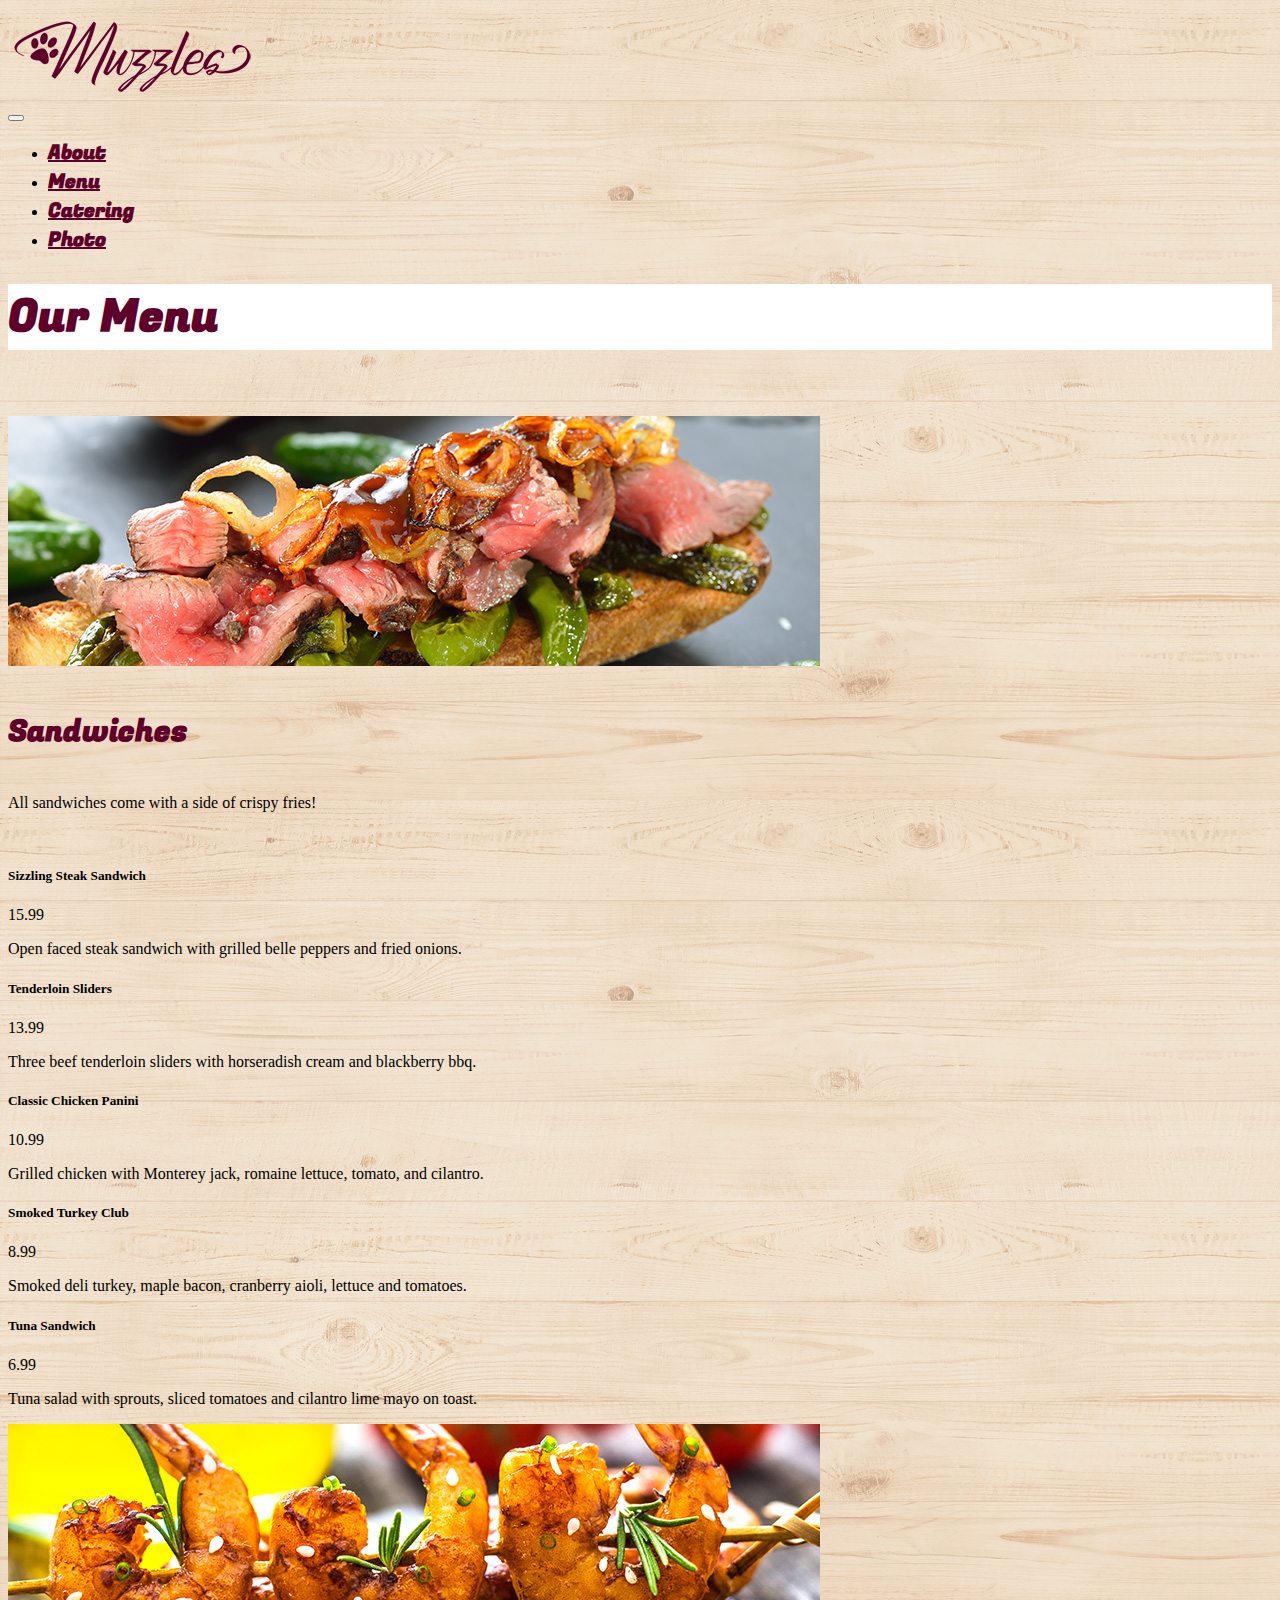
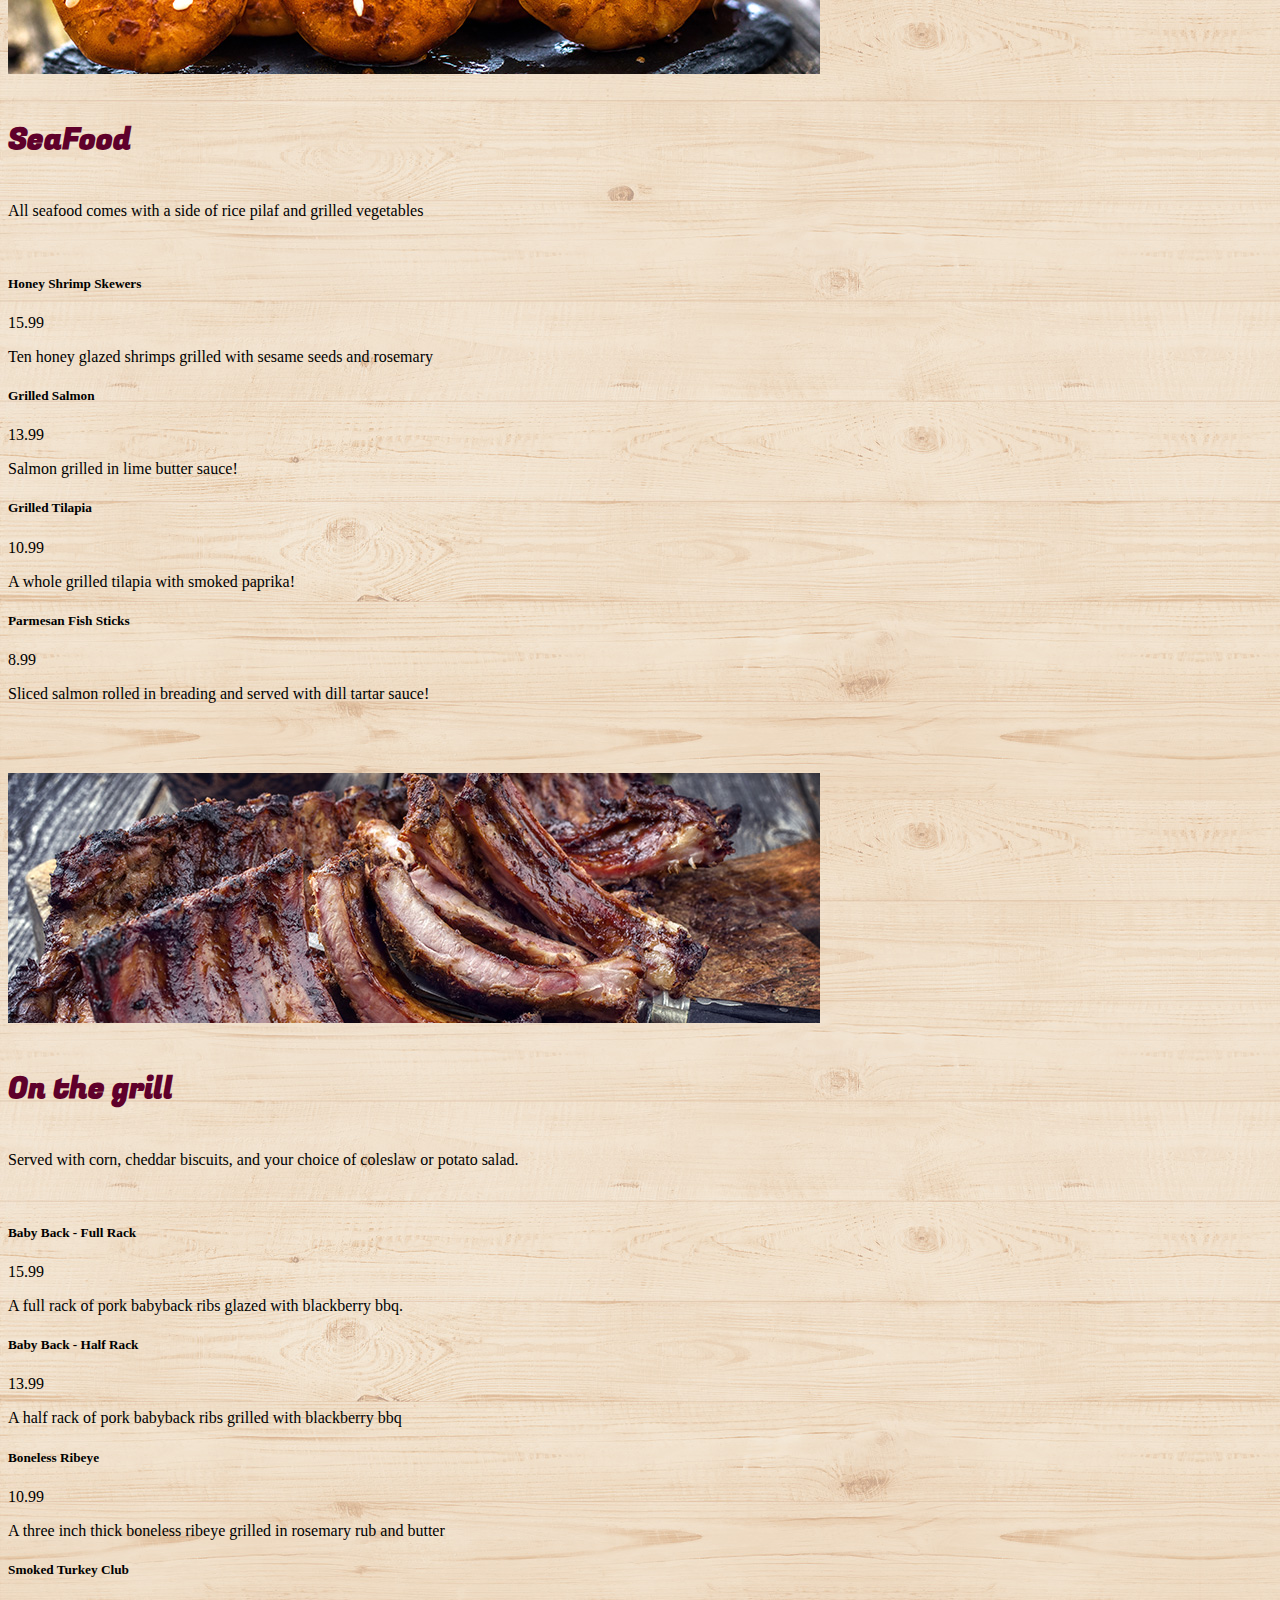
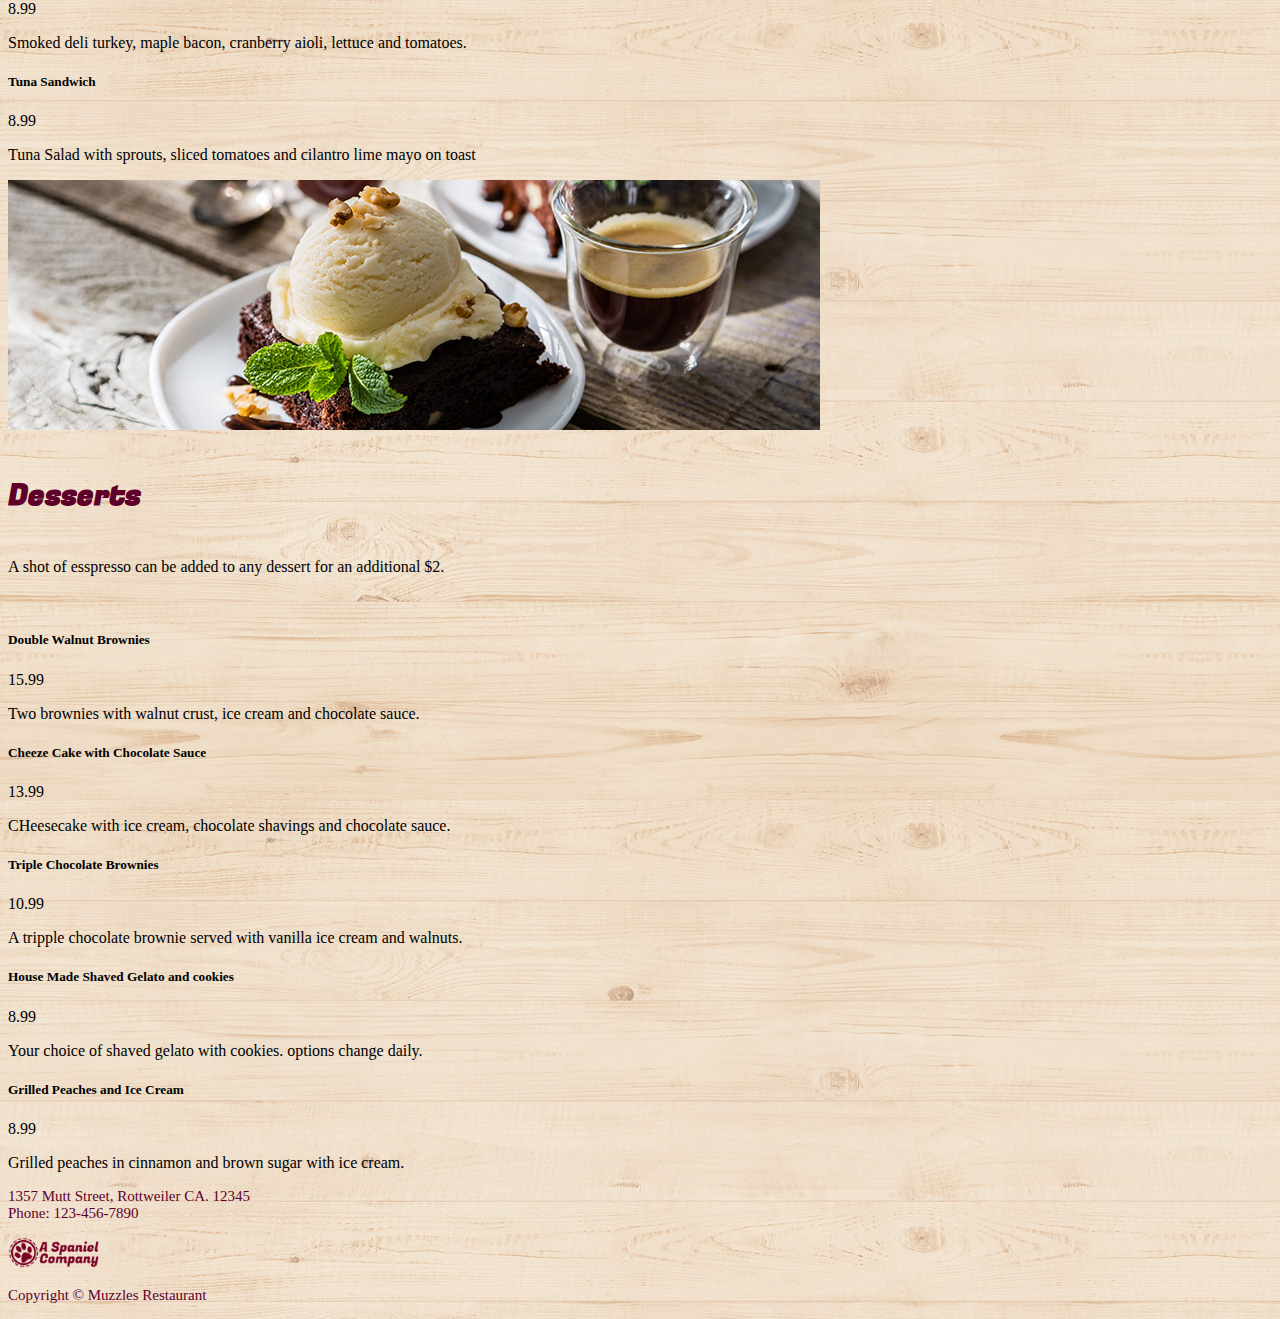
<file: pages/Menu.html>
<!doctype html>
<html lang="en">

<head>
  <!-- Meta Tags -->
  <meta charset="utf-8">
  <meta name="viewport" content="width=device-width, initial-scale=1">
  <!-- Bootstrap -->
  <title>Menu</title>
  <link href="https://cdn.jsdelivr.net/npm/bootstrap@5.2.3/dist/css/bootstrap.min.css" rel="stylesheet"
    integrity="sha384-rbsA2VBKQhggwzxH7pPCaAqO46MgnOM80zW1RWuH61DGLwZJEdK2Kadq2F9CUG65" crossorigin="anonymous">
    <link rel="preconnect" href="https://fonts.googleapis.com"><link rel="preconnect" href="https://fonts.gstatic.com" crossorigin><link href="https://fonts.googleapis.com/css2?family=Fugaz+One&display=swap" rel="stylesheet">
  </head>
  <!-- Internal CSS -->
  <link rel="stylesheet" href="../styles/style.css">
</head>

<body>
  <div class="container-fluid">
    <!-- NavBar -->
    <div class="container">
      <div class="row">
        <div class="col-lg-3 col-sm-3">
          <a href="../index.html"> <img src="../assets/MuzzlesLogo.png" alt=""></a>
        </div>
        <div class="col-lg-9 col-md-9 col-sm-9 d-flex justify-content-end">
          <nav class="navbar navbar-expand-md navbar-expand-lg">
            <div class="container-fluid">
              <button class="navbar-toggler" type="button" data-bs-toggle="collapse" data-bs-target="#navbarNav"
                aria-controls="navbarNav" aria-expanded="false" aria-label="Toggle navigation">
                <span class="navbar-toggler-icon"></span>
              </button>
              <div class="collapse navbar-collapse" id="navbarNav">
                <ul class="navbar-nav">
                  <li class="nav-item">
                    <a class="nav-link NavBarFont" href="../pages/About.html">About</a>
                  </li>
                  <li class="nav-item">
                    <a class="nav-link NavBarFont" href="./Menu.html">Menu</a>
                  </li>
                  <li class="nav-item">
                    <a class="nav-link NavBarFont" href="../pages/Catering.html">Catering</a>
                  </li>
                  <li class="nav-item">
                    <a class="nav-link NavBarFont" href="../Photos.html">Photo</a>
                  </li>
                </ul>
              </div>
            </div>
          </nav>
        </div>
      </div>
    </div>
    <!-- Our Menu -->
    <div class="container mt-4">
      <div class="row">
        <div class="col">
          <h1 class="text-center whiteBG textmuzzles">Our Menu</h1>
        </div>
      </div>
    </div>

  
  <br>
  <br>
  <!--START OF MENU-->

  <!-- <div class="container">
  -->
  <div class="container">
    <div class="row rrow">
      <div class="col-6 ">
        
        <div class="card rcards">
          <img src="../assets/menubeef.jpg" class="card-img-top" alt="...">
          <div class="card-body">
            <h4 class="rcardtitle textfontc">Sandwiches</h4>
            <p class="rcardtext">All sandwiches come with a side of crispy fries!</p>
            <br>
            <h5 class="rfoodname rcardtext2 ">Sizzling Steak Sandwich</h5> 
        <p class="rparagraph rcardtext2">15.99</p>
        <p class="card-text rcardtext">Open faced steak sandwich with grilled belle peppers and fried onions.</p>
        <p class="rctext"></p>

        <h5 class="rfoodname rcardtext2">Tenderloin Sliders</h5>
        <p class="rparagraph rcardtext2">13.99</p>
        <p class="card-text rcardtext">Three beef tenderloin sliders with horseradish cream and blackberry bbq.</p>
        <p class="rctext"></p>
       
        <h5 class="rfoodname rcardtext2">Classic Chicken Panini</h5>
        <p class="rparagraph rcardtext2">10.99</p>
        <p class="card-text rcardtext">Grilled chicken with Monterey jack, romaine lettuce, tomato, and cilantro.</p>
        <p class="rctext"></p>

        <h5 class="rfoodname rcardtext2">Smoked Turkey Club</h5>
        <p class="rparagraph rcardtext2">8.99</p>
        <p class="card-text rcardtext">Smoked deli turkey, maple bacon, cranberry aioli, lettuce and tomatoes.</p>
        <p class="rctext"></p>

        <h5 class="rfoodname rcardtext2">Tuna Sandwich</h5>
        <p class="rparagraph rcardtext2">6.99</p>
        <p class="card-text rcardtext">Tuna salad with sprouts, sliced tomatoes and cilantro lime mayo on toast.</p>
        <p class="rctext"></p>
          </div>
        </div>
    



  </div>
  <div class="col-6">
        
    <div class="card rcards">
      <img src="../assets/menuseafood.jpg" class="card-img-top" alt="...">
      <div class="card-body">
        <h4 class="rcardtitle textfontc">SeaFood</h4>
        <p class="rcardtext">All seafood comes with a side of rice pilaf and grilled vegetables</p>
        <br>

        <h5 class="rfoodname rcardtext2">Honey Shrimp Skewers</h5> 
        <p class="rparagraph rcardtext2">15.99</p>
        <p class="card-text rcardtext">Ten honey glazed shrimps grilled with sesame seeds and rosemary</p>
        <p class="rctext"></p>

        <h5 class="rfoodname rcardtext2">Grilled Salmon</h5>
        <p class="rparagraph rcardtext2">13.99</p>
        <p class="card-text rcardtext">Salmon grilled in lime butter sauce!</p>
        <p class="rctext"></p>
       
        <h5 class="rfoodname rcardtext2">Grilled Tilapia</h5>
        <p class="rparagraph rcardtext2">10.99</p>
        <p class="card-text rcardtext">A whole grilled tilapia with smoked paprika!</p>
        <p class="rctext"></p>

        <h5 class="rfoodname rcardtext2">Parmesan Fish Sticks</h5>
        <p class="rparagraph rcardtext2">8.99</p>
        <p class="card-text rcardtext">Sliced salmon rolled in breading and served with dill tartar sauce!</p>
        <p class="rctext"></p>
        <p class="rbreak"></p>
        <br>
        <br>
        <br>
      </div>
    </div>

  </div>
</div>
      <div class="row rrow2">
      <div class="col-6">

                <div class="card rcards mt-3">
          <img src="../assets/menumeat.jpg" class="card-img-top meatstuff" alt="...">
          <div class="card-body">
            <h4 class="rcardtitle textfontc">On the grill</h4>
            <p class="rcardtext">Served with corn, cheddar biscuits, and your choice of coleslaw or potato salad.</p>
            <br>
            <h5 class="rfoodname rcardtext2">Baby Back - Full Rack</h5> 
            <p class="rparagraph rcardtext2">15.99</p>
            <p class="card-text rcardtext">A full rack of pork babyback ribs glazed with blackberry bbq.</p>
            <p class="rctext"></p>
    
            <h5 class="rfoodname rcardtext2">Baby Back - Half Rack</h5>
            <p class="rparagraph rcardtext2">13.99</p>
            <p class="card-text rcardtext">A half rack of pork babyback ribs grilled with blackberry bbq</p>
            <p class="rctext"></p>
           
            <h5 class="rfoodname rcardtext2">Boneless Ribeye</h5>
            <p class="rparagraph rcardtext2">10.99</p>
            <p class="card-text rcardtext">A three inch thick boneless ribeye grilled in rosemary rub and butter</p>
            <p class="rctext"></p>
    
            <h5 class="rfoodname rcardtext2">Smoked Turkey Club</h5>
            <p class="rparagraph rcardtext2">8.99</p>
            <p class="card-text rcardtext">Smoked deli turkey, maple bacon, cranberry aioli, lettuce and tomatoes.</p>
            <p class="rctext"></p>

            <h5 class="rfoodname rcardtext2">Tuna Sandwich</h5>
            <p class="rparagraph rcardtext2">8.99</p>
            <p class="card-text rcardtext">Tuna Salad with sprouts, sliced tomatoes and cilantro lime mayo on toast</p>
            <p class="rctext"></p>
            <p class="rbreaks"></p>



          </div>
        </div>
      </div>
<div class="col-6">
  <div class="card rcards mt-3">
    <img src="../assets/menudesserts.jpg" class="card-img-top " alt="...">
    <div class="card-body">
      <h4 class="rcardtitle textfontc">Desserts</h4>
      <p class="rcardtext">A shot of esspresso can be added to any dessert for an additional $2.</p>
      <br>
            <h5 class="rfoodname rcardtext2">Double Walnut Brownies</h5> 
            <p class="rparagraph rcardtext2">15.99</p>
            <p class="card-text rcardtext">Two brownies with walnut crust, ice cream and chocolate sauce.</p>
            <p class="rctext"></p>
    
            <h5 class="rfoodname rcardtext2">Cheeze Cake with Chocolate Sauce</h5>
            <p class="rparagraph rcardtext2">13.99</p>
            <p class="card-text rcardtext">CHeesecake with ice cream, chocolate shavings and chocolate sauce.</p>
            <p class="rctext"></p>
           
            <h5 class="rfoodname rcardtext2">Triple Chocolate Brownies</h5>
            <p class="rparagraph rcardtext2">10.99</p>
            <p class="card-text rcardtext">A tripple chocolate brownie served with vanilla ice cream and walnuts.</p>
            <p class="rctext"></p>
    
            <h5 class="rfoodname rcardtext">House Made Shaved Gelato and cookies</h5>
            <p class="rparagraph rcardtext">8.99</p>
            <p class="card-text rcardtext">Your choice of shaved gelato with cookies. options change daily.</p>
            <p class="rctext"></p>

            <h5 class="rfoodname rcardtext">Grilled Peaches and Ice Cream</h5>
            <p class="rparagraph rcardtext">8.99</p>
            <p class="card-text rcardtext">Grilled peaches in cinnamon and brown sugar with ice cream.</p>
            <p class="rctext"></p>
      </div>
    </div>


      </div>
    </div>
  </div>



  <!--CArdrow2-->
  <!-- <div class="row rrow1">
      <div class="col-4">
        <div class="card rcards">
          <img src="../assets/menumeat.jpg" class="card-img-top meatstuff" alt="...">
          <div class="card-body">
            <p class="card-text">Some quick example text to build on the card title and make up the bulk of the card's
              content.</p>
          </div>
        </div>
        <div class="card rcards">
          <img src="../assets/menudesserts.jpg" class="card-img-top" alt="...">
          <div class="card-body">
            <p class="card-text">Some quick example text to build on the card title and make up the bulk of the card's
              content.</p>
          </div>
        </div>
      </div>
    </div> -->

  </div>
    
    <!-- Footer -->
    <div class="container">
      <div class="row mt-4 fpadding ">
        <div class="col-lg-6 col-md-6 col-sm-12">
          <p class="fontMR20">1357 Mutt Street, Rottweiler CA. 12345 <br>
            Phone: 123-456-7890
          </p>
        </div>
        <div class="col-lg-6 col-md-6">
          <div class="row">
            <div class="col-lg-12 d-flex justify-content-end">
              <img src="../assets/CompanyLogo.png" alt="" height="31px">
            </div>
          </div>
          <div class="row">
            <div class="col-lg-12  d-flex justify-content-end">
              <p class="fontMR20">
                Copyright © Muzzles Restaurant
              </p>
            </div>
          </div>
        </div>
      </div>
    </div>
  </div>
  <script src="https://cdn.jsdelivr.net/npm/bootstrap@5.2.3/dist/js/bootstrap.bundle.min.js"
    integrity="sha384-kenU1KFdBIe4zVF0s0G1M5b4hcpxyD9F7jL+jjXkk+Q2h455rYXK/7HAuoJl+0I4"
    crossorigin="anonymous"></script>
</body>

</html>
</file>
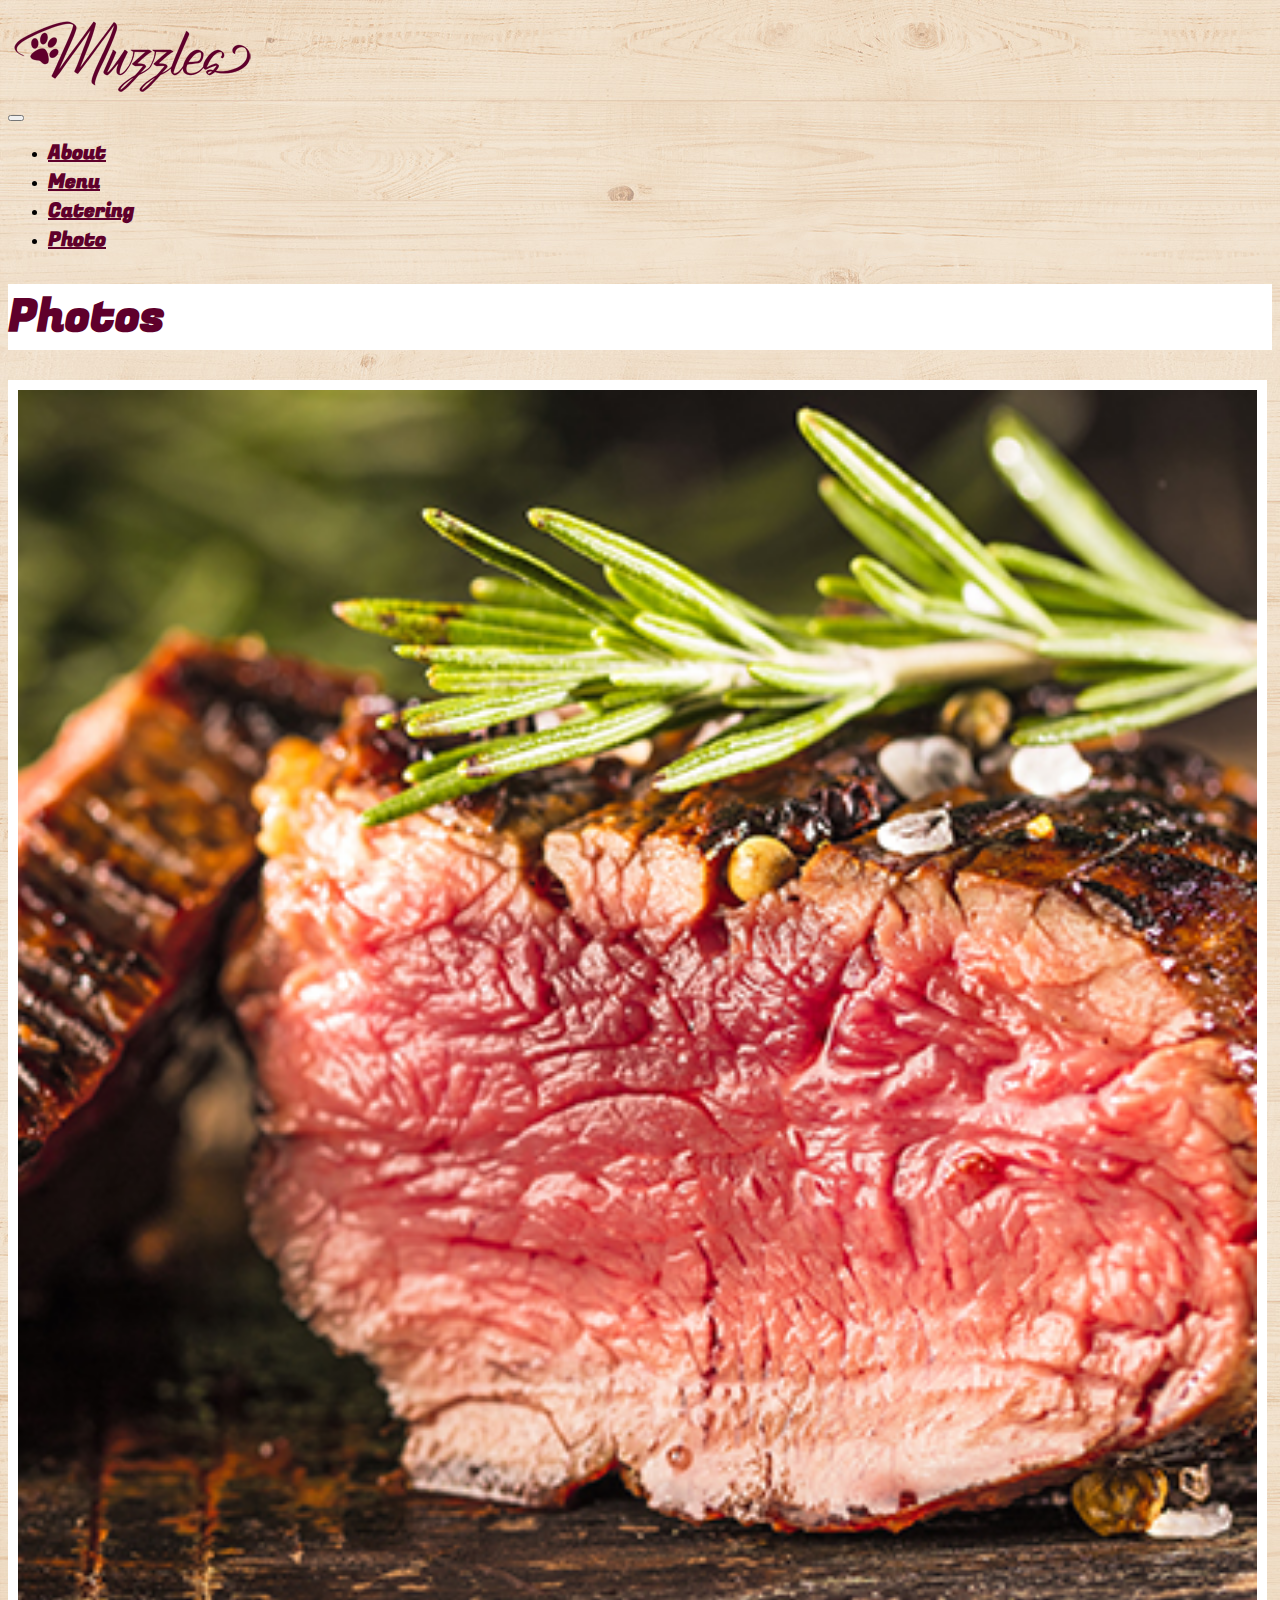
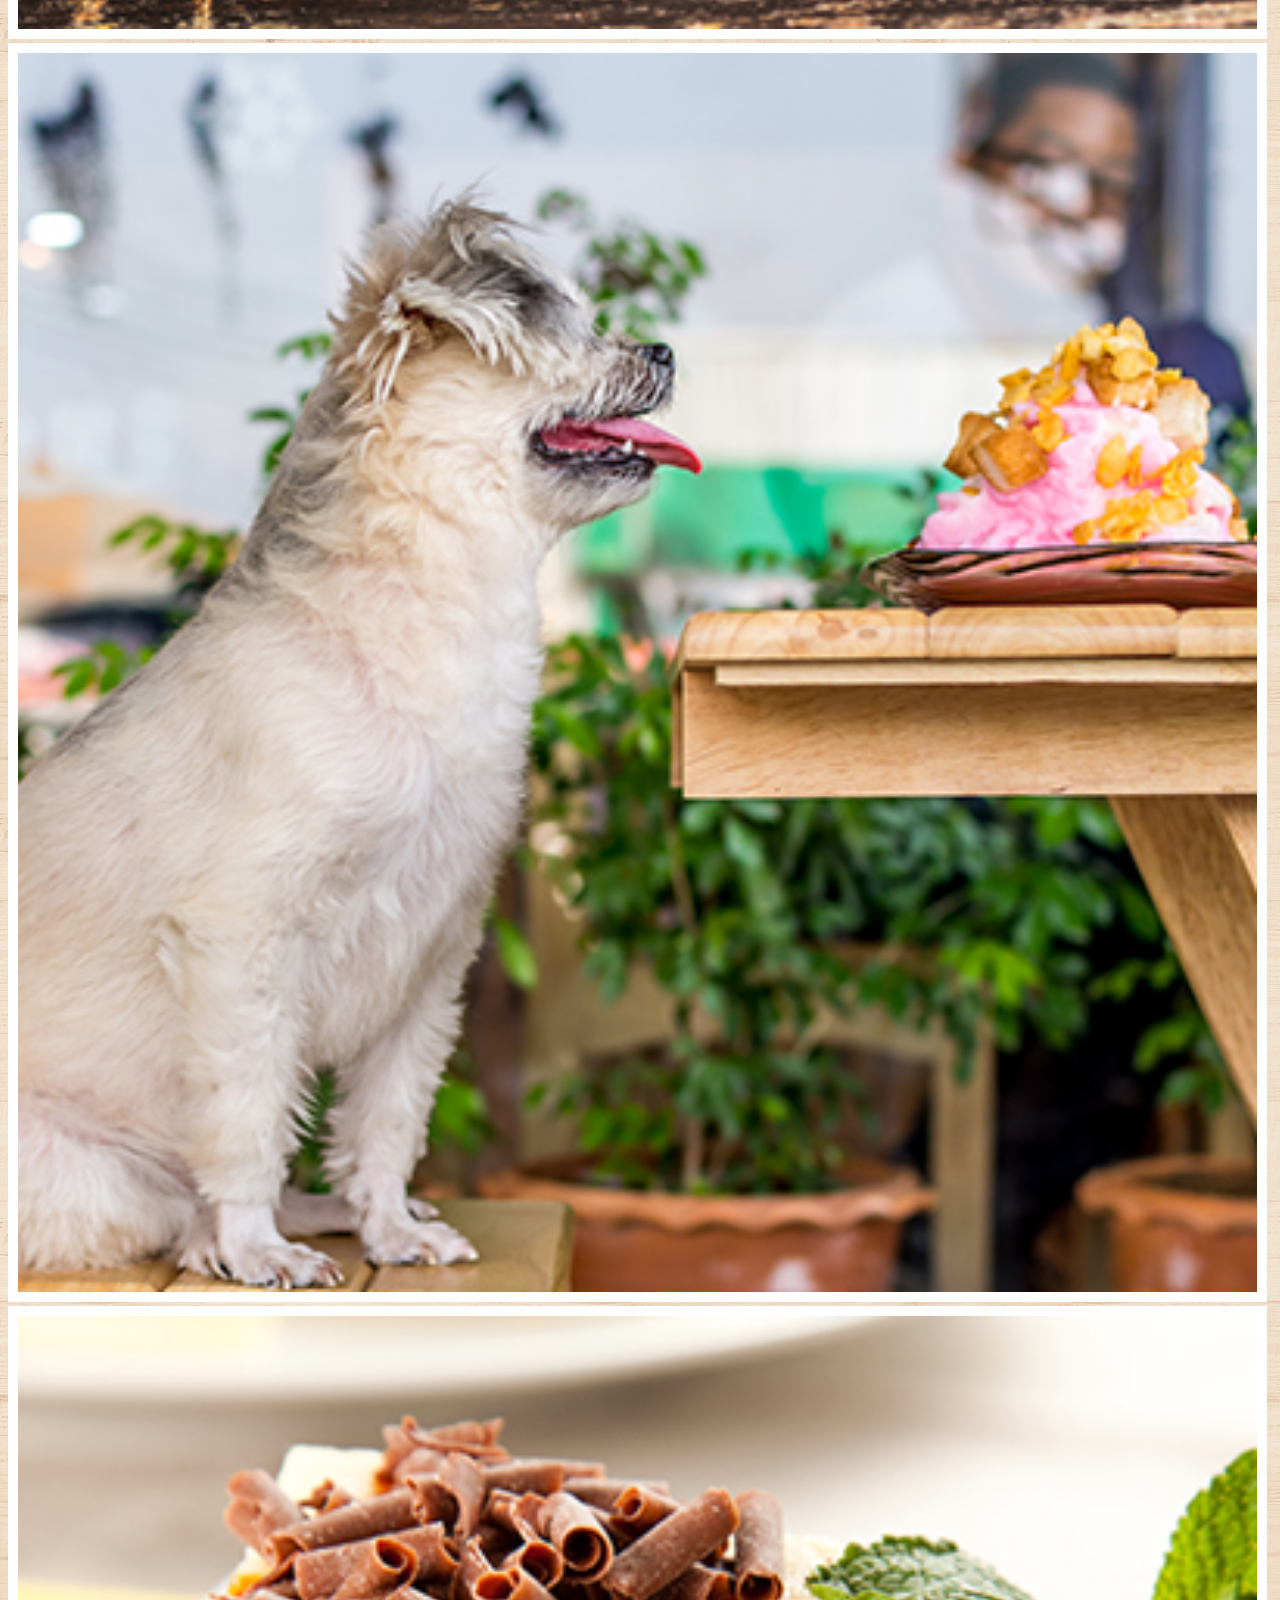
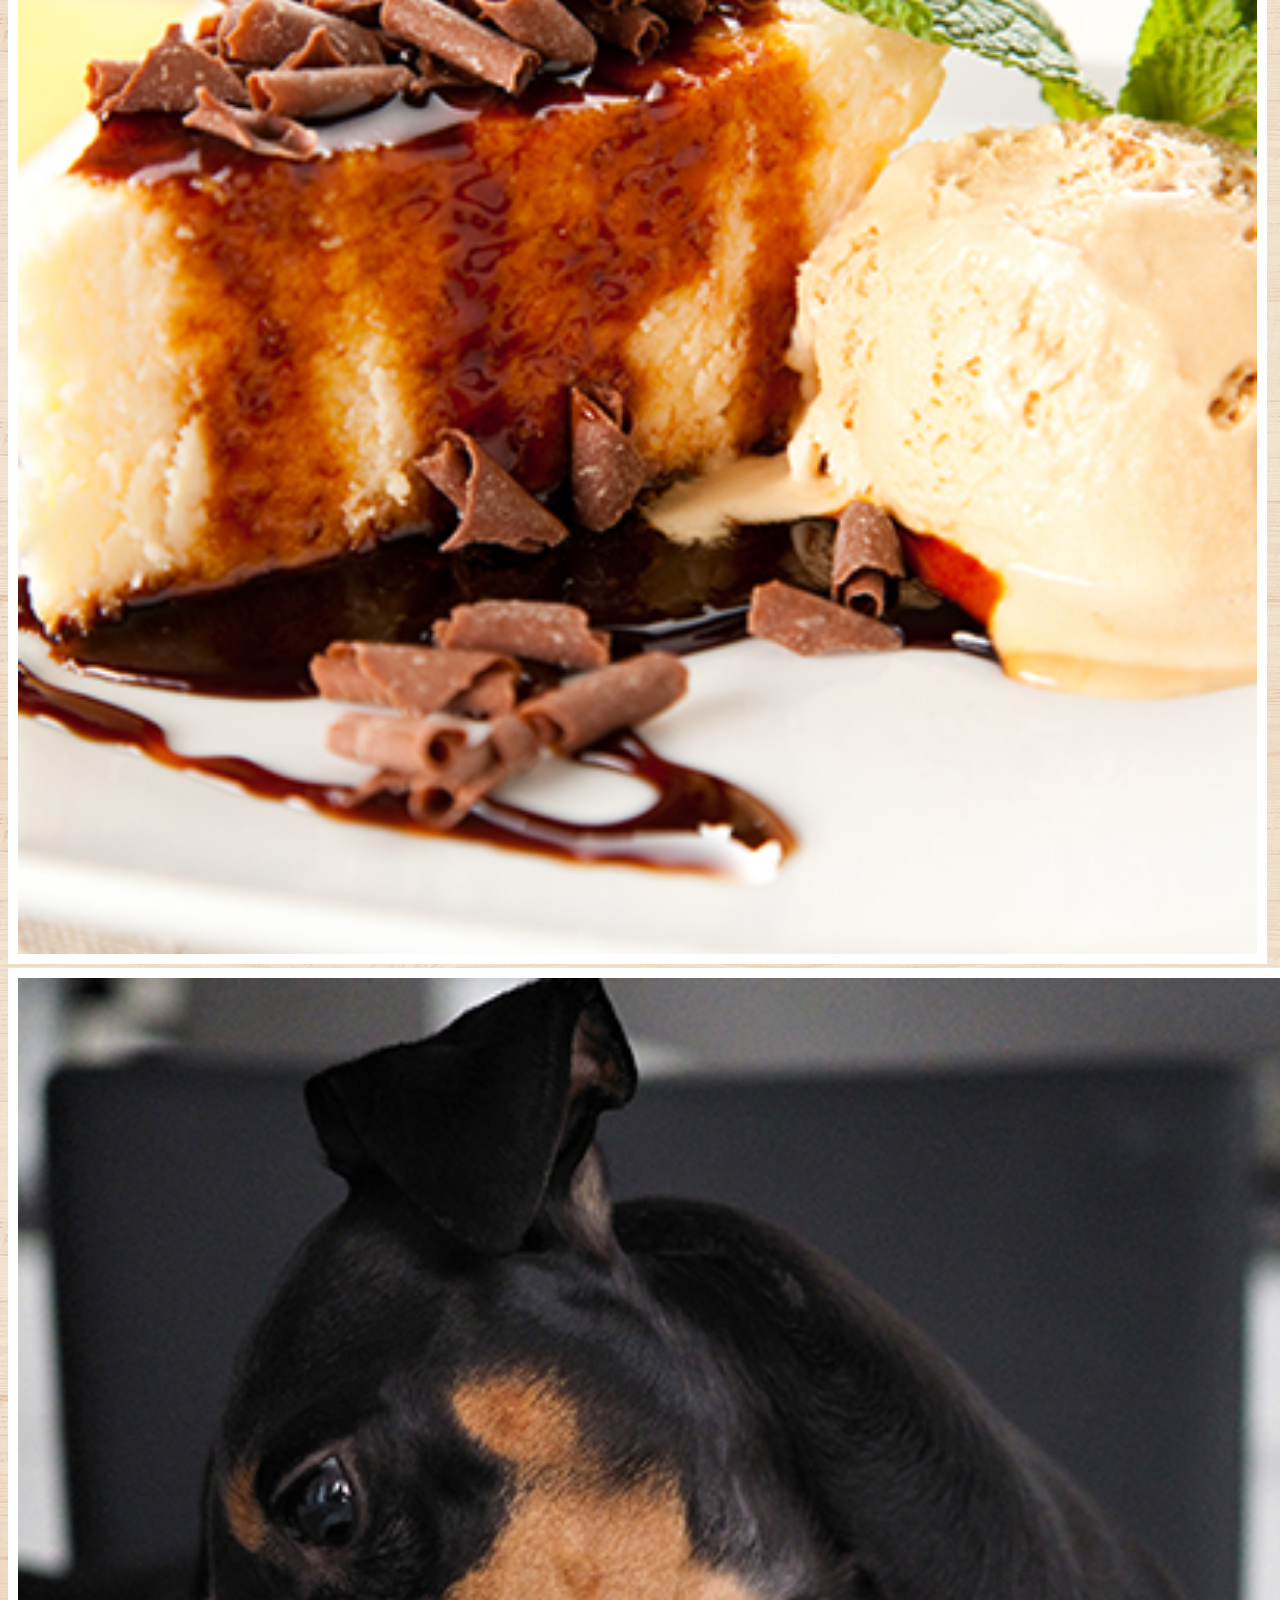
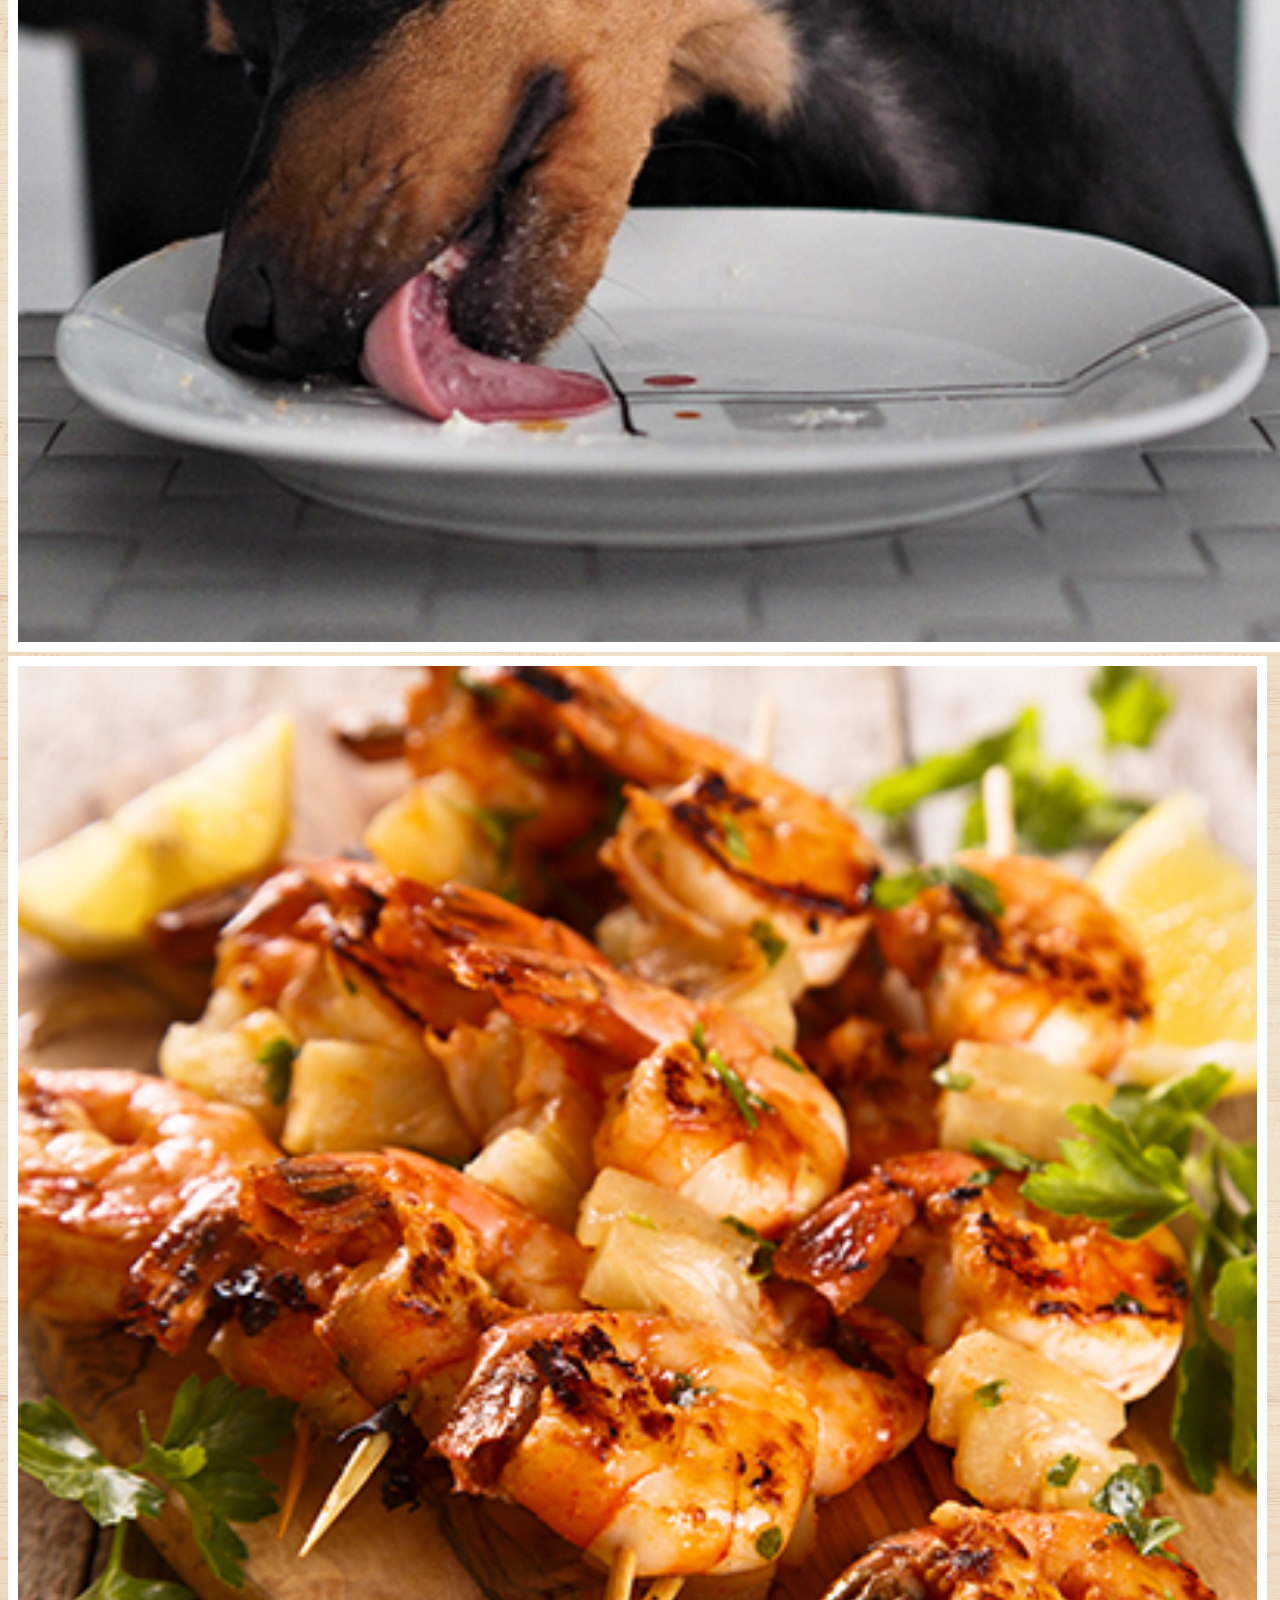
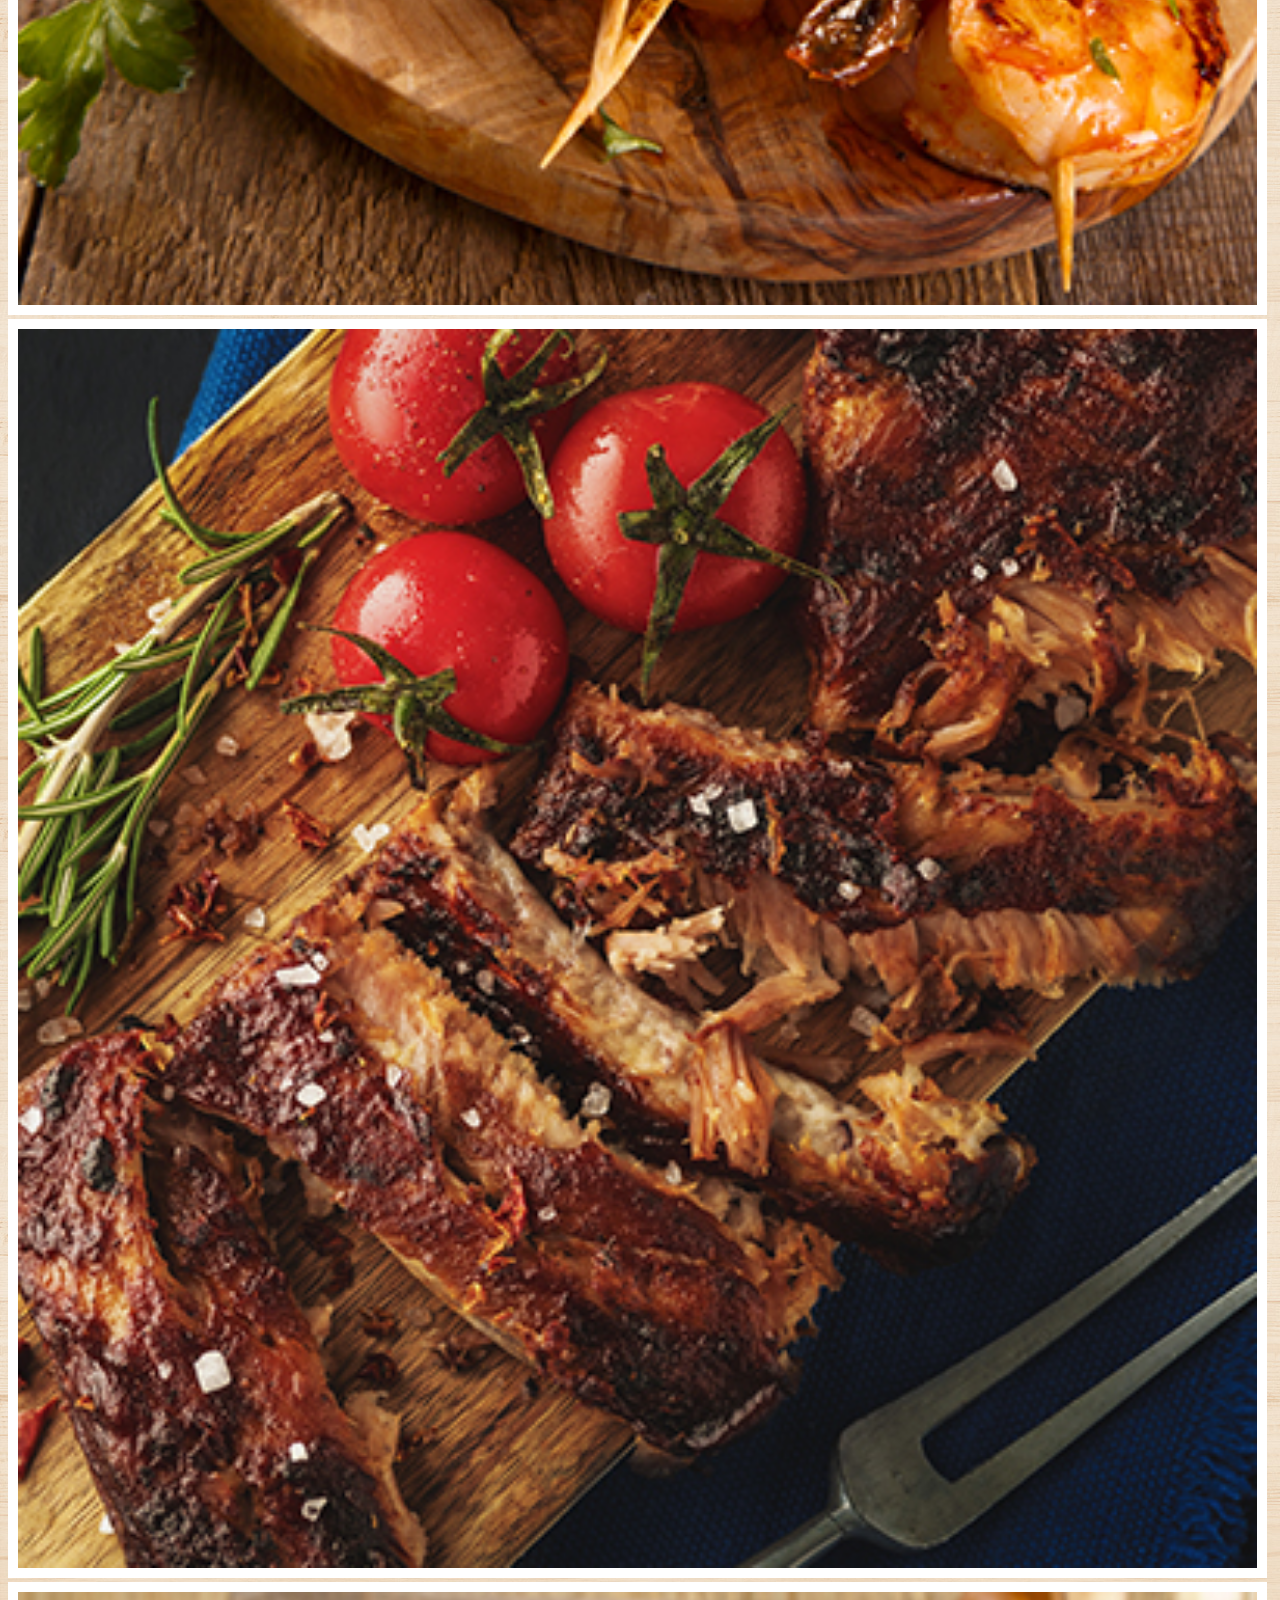
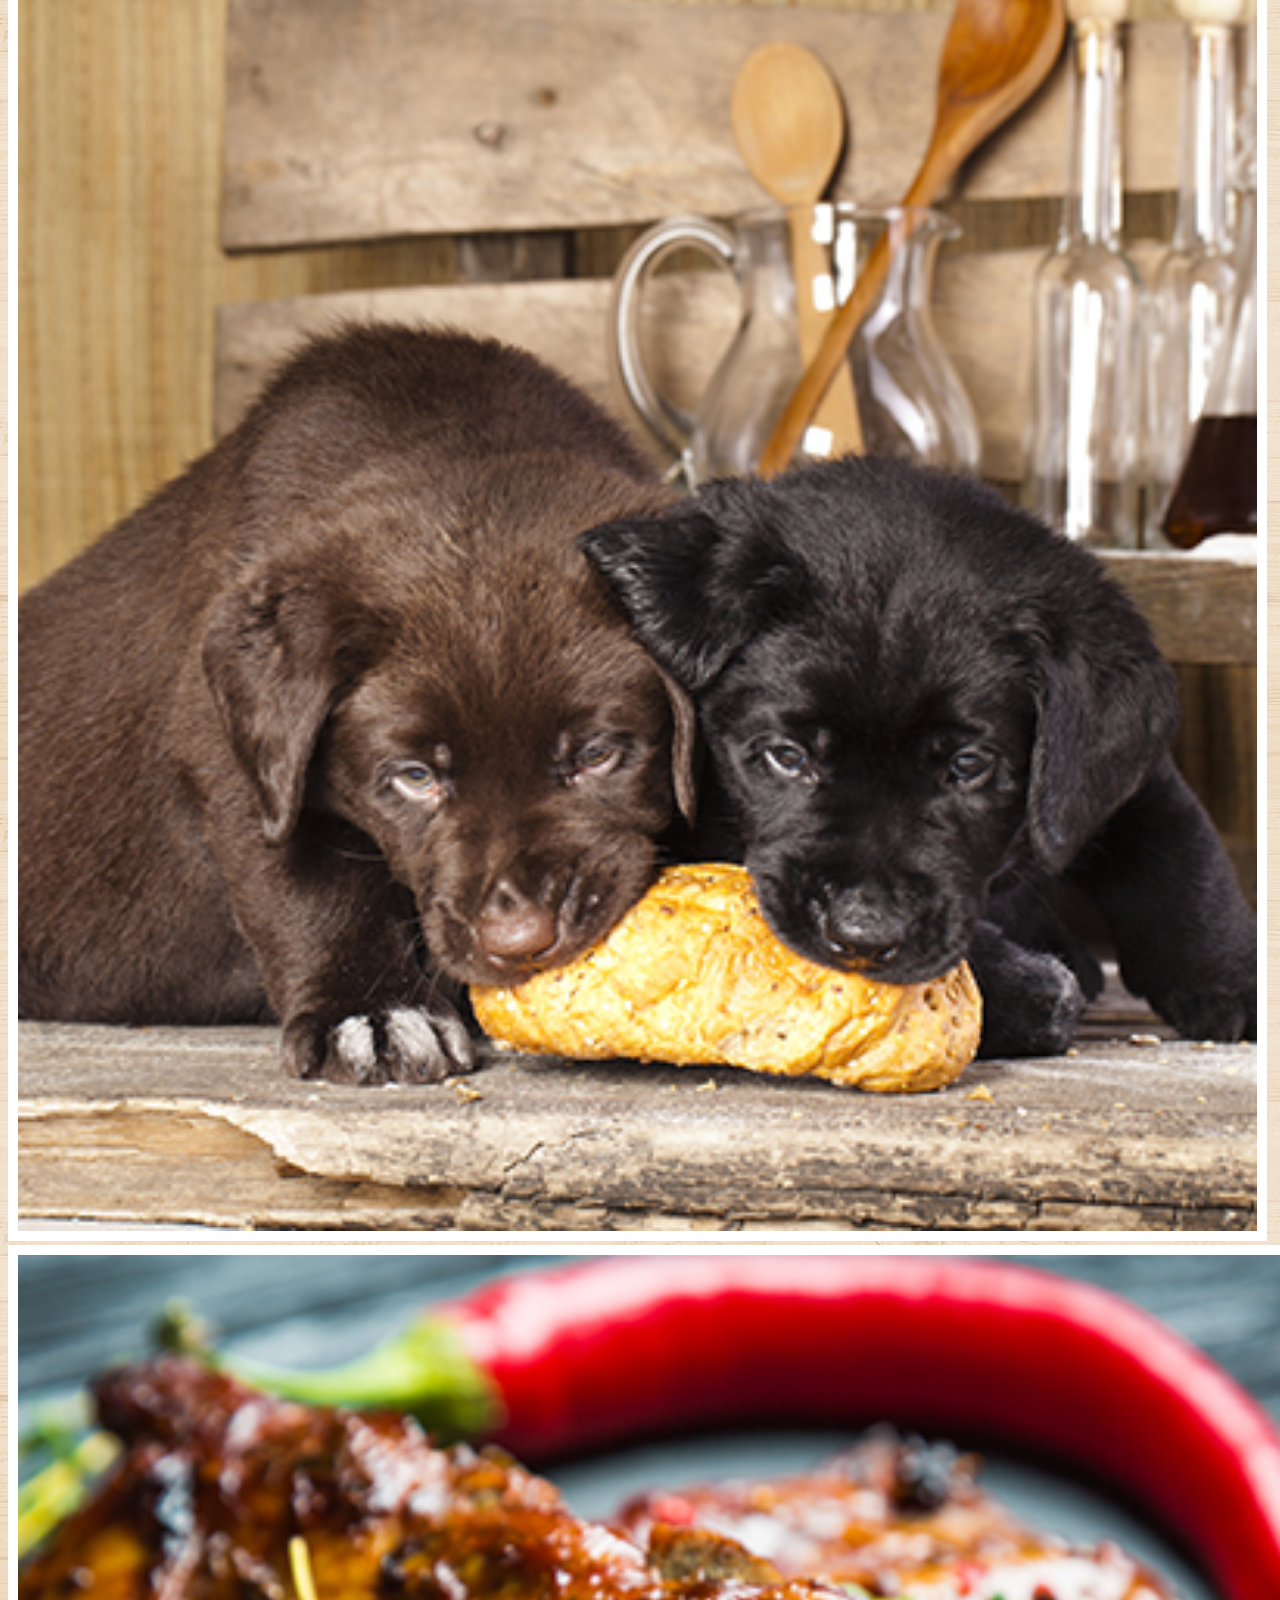
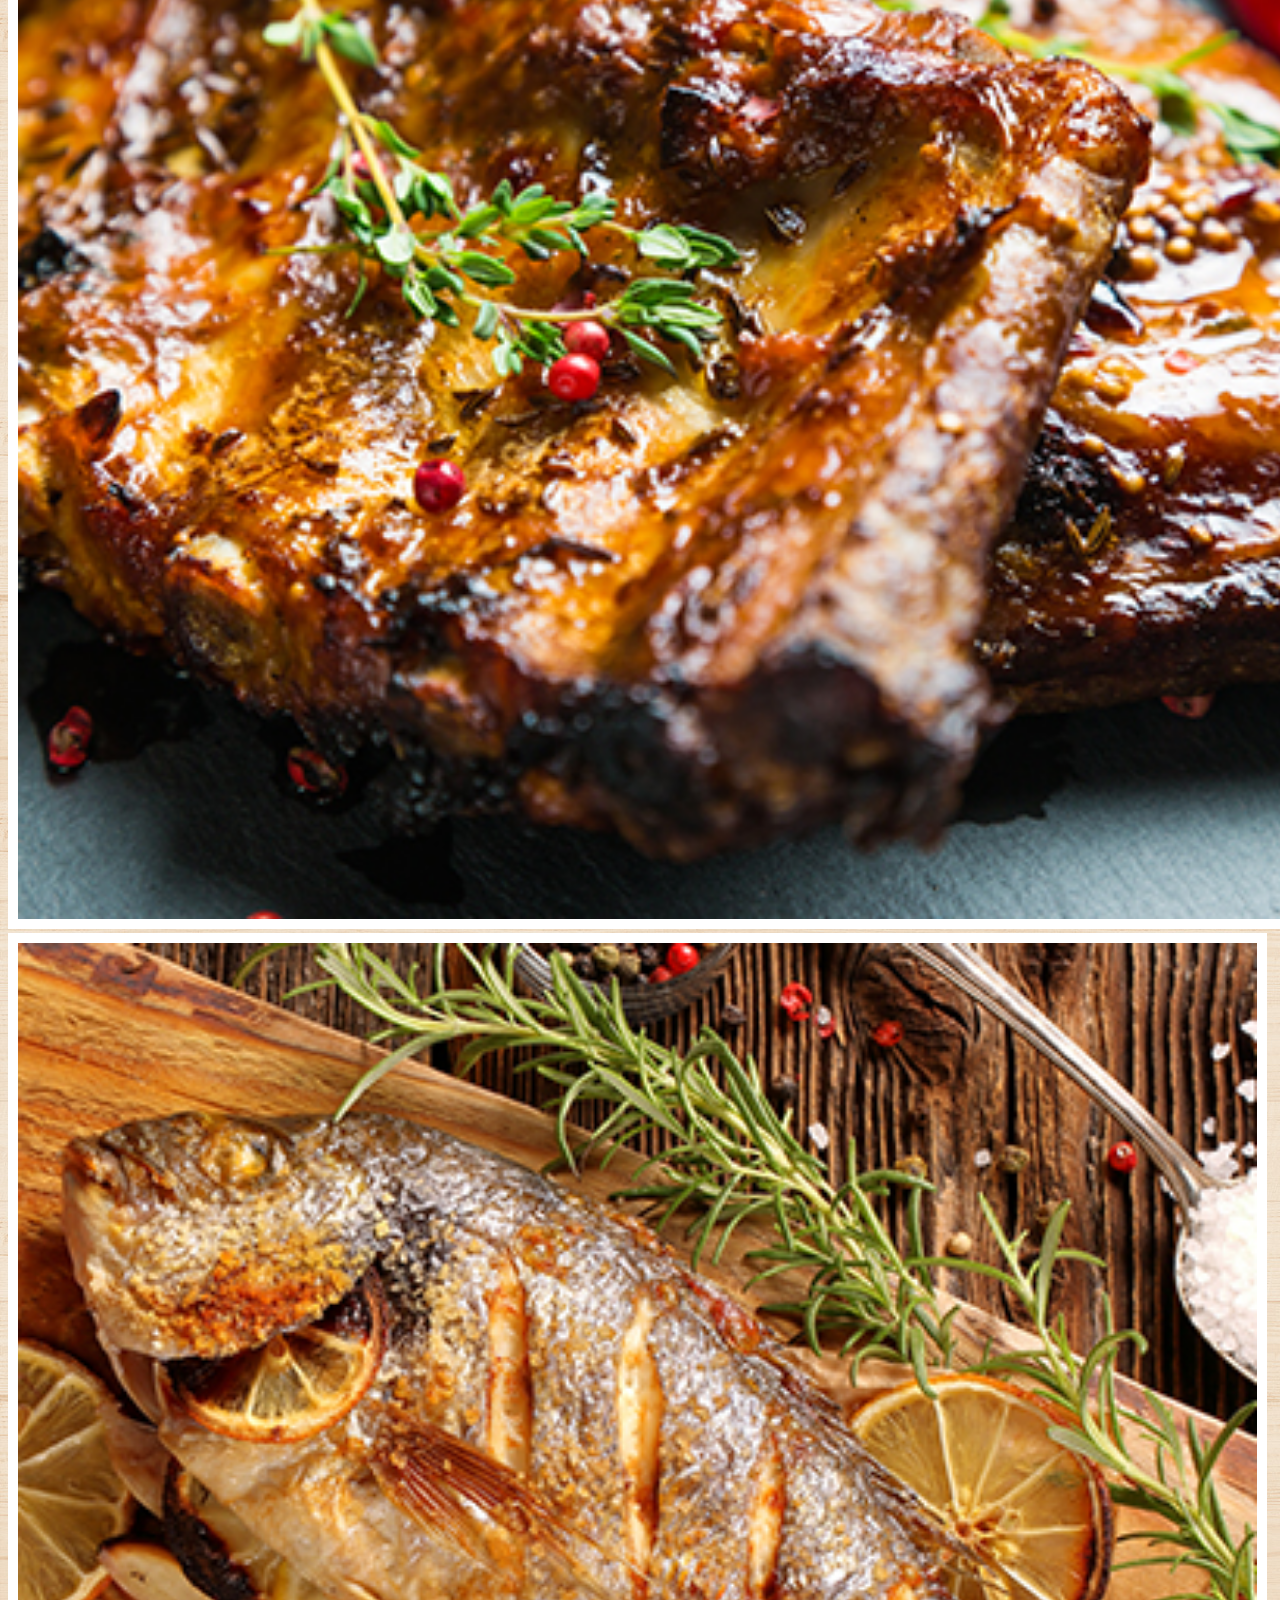
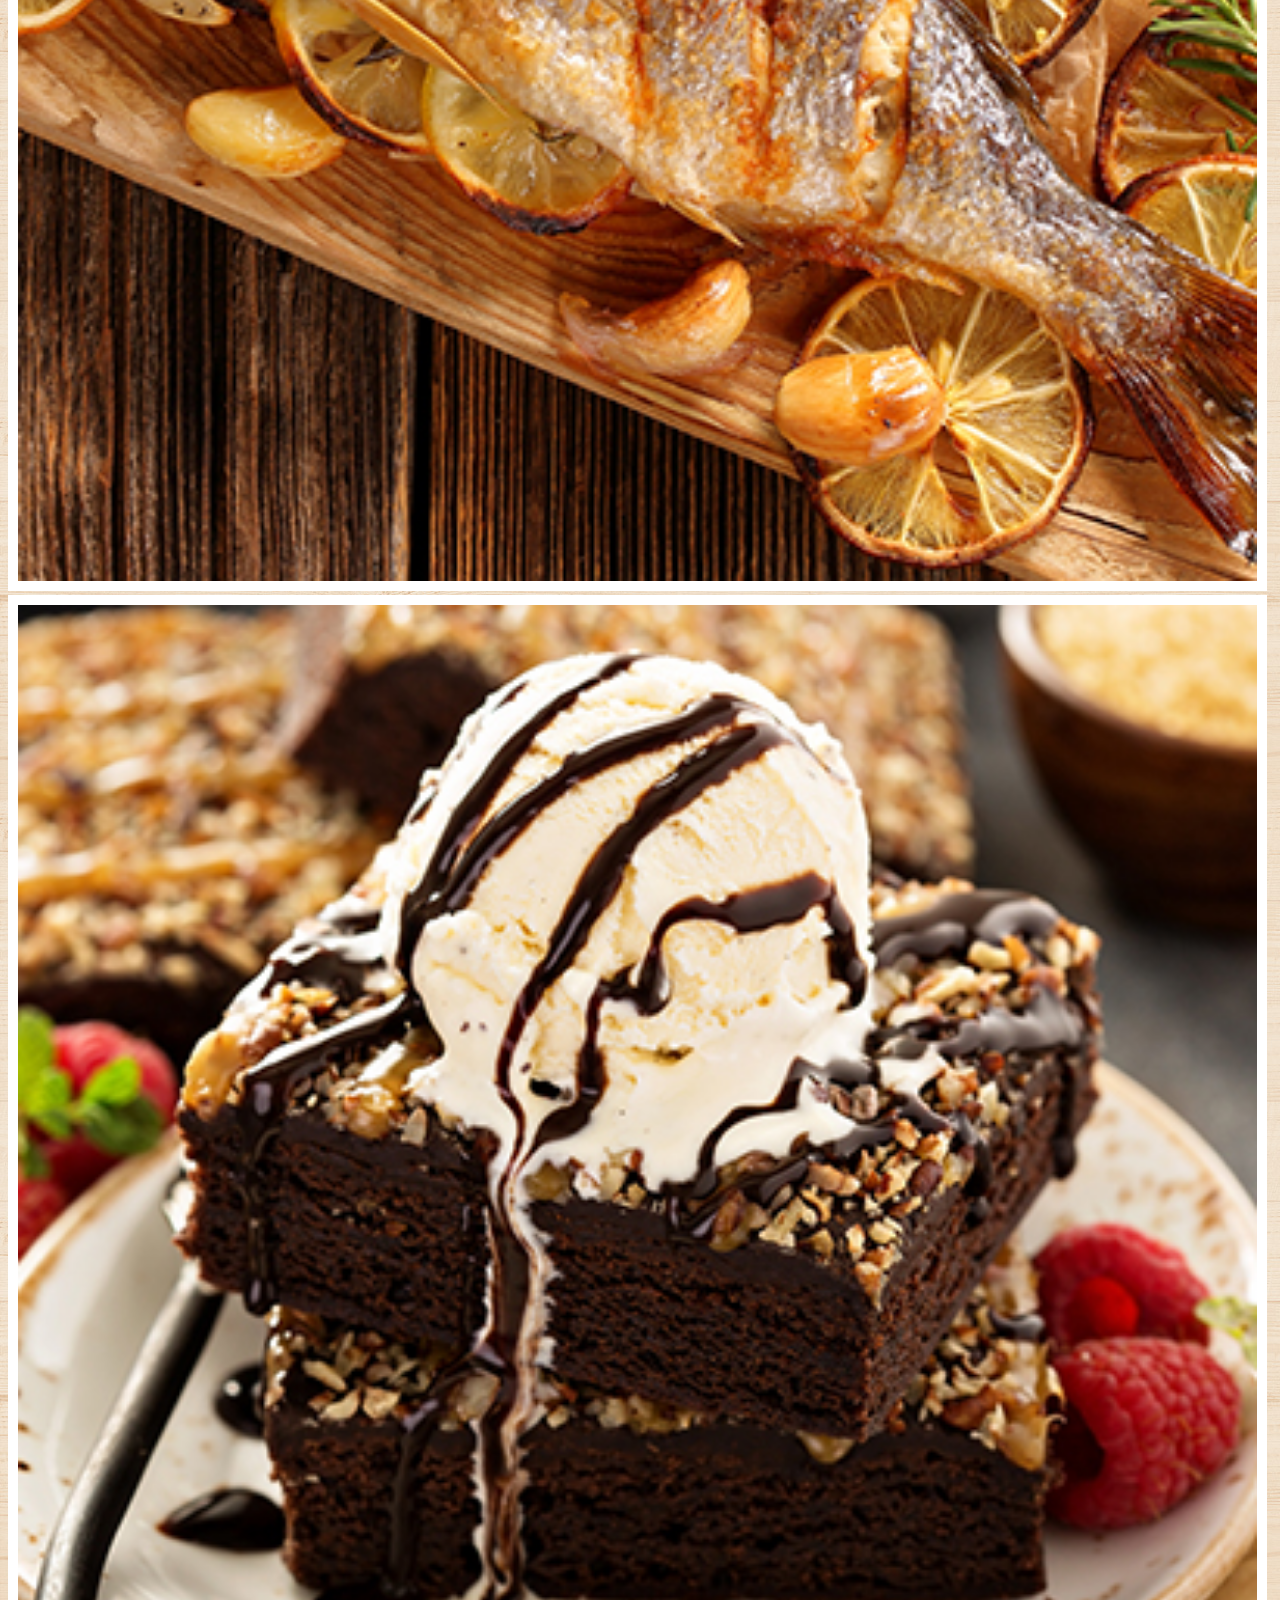
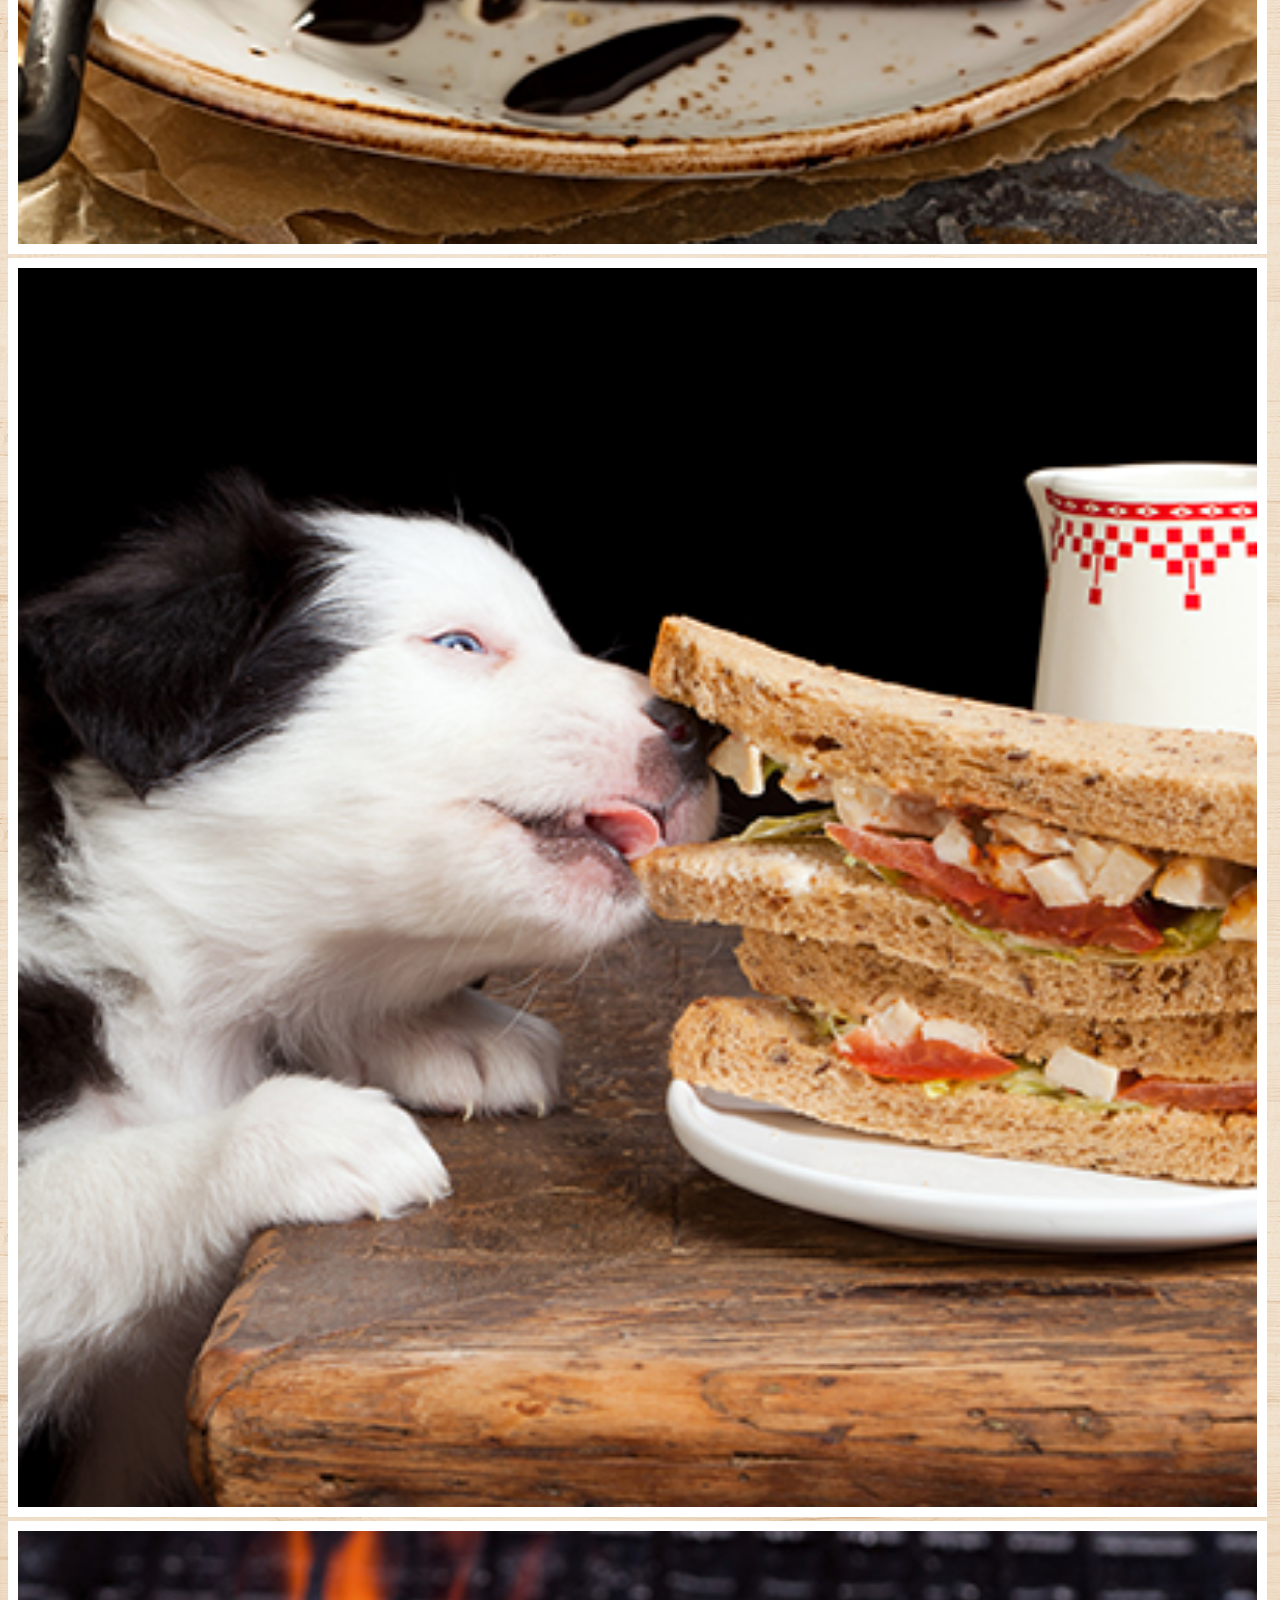
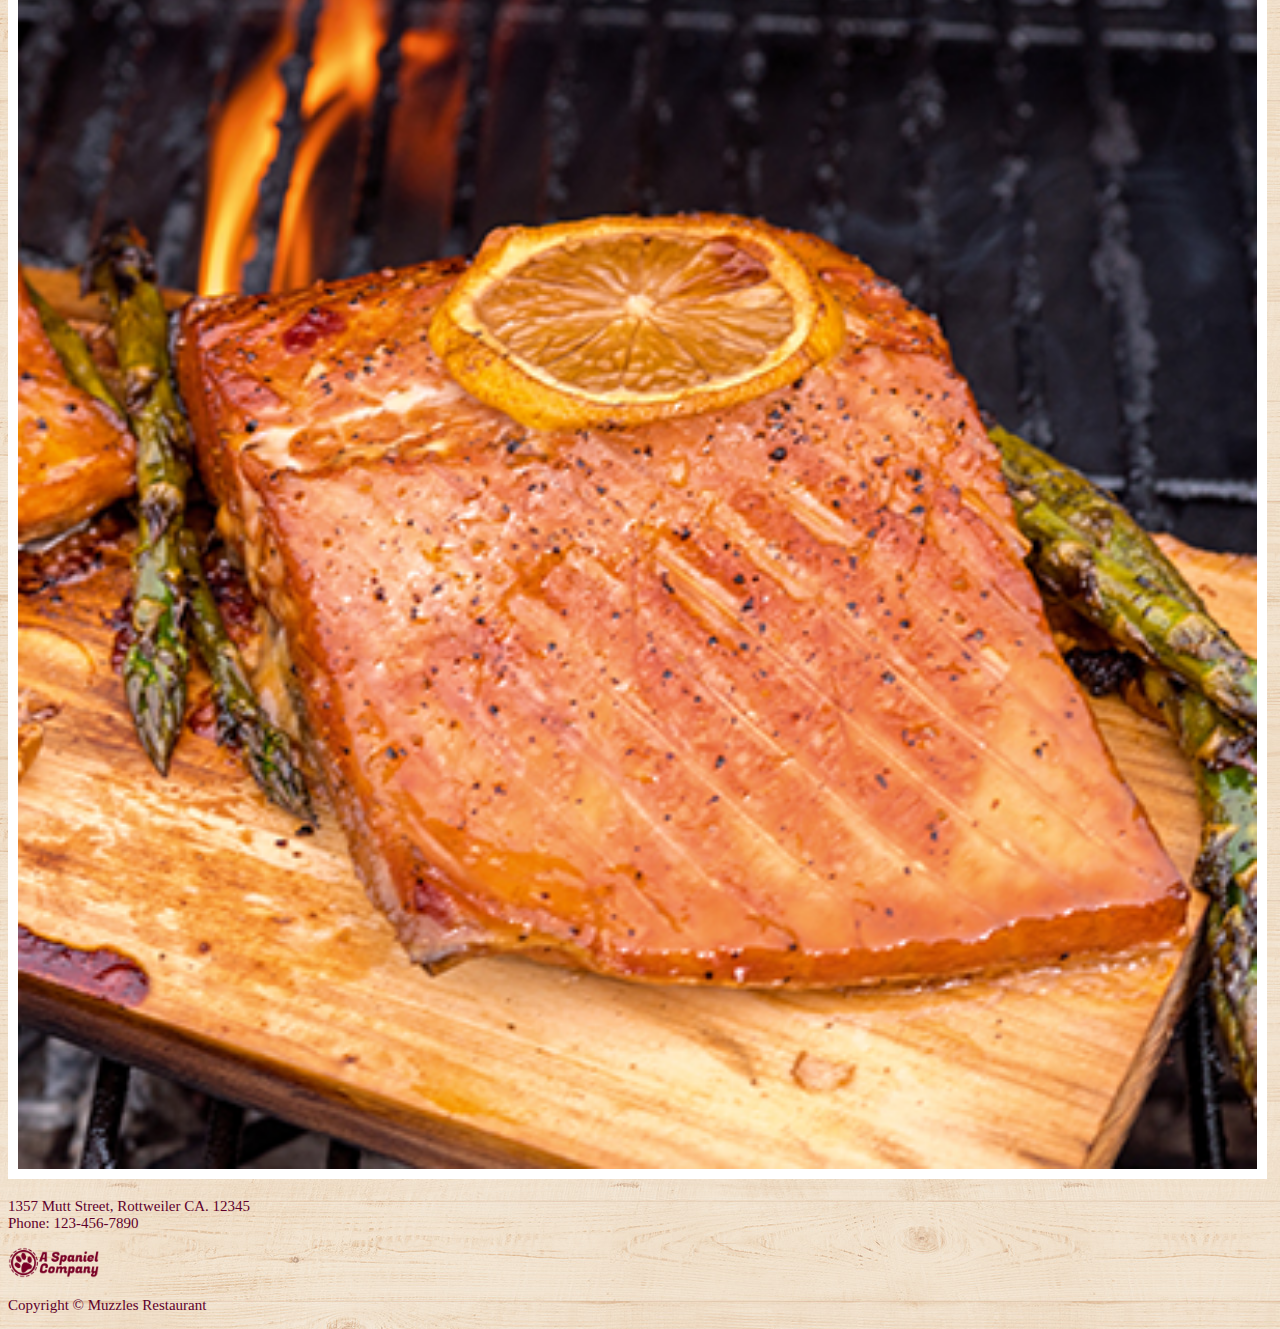
<file: pages/Photos.html>
<!doctype html>
<html lang="en">
  <head>
    <!-- Meta Tags -->
    <meta charset="utf-8">
    <meta name="viewport" content="width=device-width, initial-scale=1">
    <!-- Bootstrap -->
    <title>Photos</title>
    <link href="https://cdn.jsdelivr.net/npm/bootstrap@5.2.3/dist/css/bootstrap.min.css" rel="stylesheet" integrity="sha384-rbsA2VBKQhggwzxH7pPCaAqO46MgnOM80zW1RWuH61DGLwZJEdK2Kadq2F9CUG65" crossorigin="anonymous">
    <!-- Internal CSS -->
    <link rel="stylesheet" href="../styles/style.css">
    <link rel="preconnect" href="https://fonts.googleapis.com"><link rel="preconnect" href="https://fonts.gstatic.com" crossorigin><link href="https://fonts.googleapis.com/css2?family=Fugaz+One&display=swap" rel="stylesheet">
  </head>
  </head>
      
  <body>
    <div class="container-fluid">
      <!-- NavBar -->
      <div class="container">
        <div class="row">
          <div class="col-lg-3 col-sm-3">
            <a href="../index.html"> <img src="../assets/MuzzlesLogo.png" alt=""></a>            
          </div>
          <div class="col-lg-9 col-md-9 col-sm-9 d-flex justify-content-end">
            <nav class="navbar navbar-expand-md navbar-expand-lg">
              <div class="container-fluid">                
                <button class="navbar-toggler" type="button" data-bs-toggle="collapse" data-bs-target="#navbarNav" aria-controls="navbarNav" aria-expanded="false" aria-label="Toggle navigation">
                  <span class="navbar-toggler-icon"></span>
                </button>
                <div class="collapse navbar-collapse" id="navbarNav">
                  <ul class="navbar-nav">
                    <li class="nav-item">
                      <a class="nav-link NavBarFont" href="../pages/About.html">About</a>
                    </li>
                    <li class="nav-item">
                      <a class="nav-link NavBarFont" href="../pages/Menu.html">Menu</a>
                    </li>
                    <li class="nav-item">
                      <a class="nav-link NavBarFont" href="../pages/Catering.html">Catering</a>
                    </li>
                    <li class="nav-item">
                      <a class="nav-link NavBarFont" href="../pages/Photos.html">Photo</a>
                    </li>
                  </ul>
                </div>
              </div>
            </nav>
          </div>
        </div>
      </div>
            
      <!-- Page Titile -->
    <div class="container">
      <div class="row">
      <div class="col-12 mt-4 mb-1 px-0">
        <h1 class="whiteBG text-center textmuzzles">Photos</h1>
      </div>
    </div>
  </div>

    <!-- Image Set 1 to 4 -->
    <div class="container">
      <div class="row">
        <div class="col-lg-3 col-md-3 px-0">
          <img src="../assets/photo01.jpg " alt="" width="98%" class="imageborder">
        </div>
        <div class="col-lg-3 col-md-3 px-0">
          <img src="../assets/photo02.jpg" alt="" width="98%" class="imageborder">
        </div>
        <div class="col-lg-3 col-md-3 px-0">
          <img src="../assets/photo03.jpg" alt="" width="98%" class="imageborder">
        </div>
        <div class="col-lg-3 col-md-3 px-0">
          <img src="../assets/photo04.jpg" alt="" width="100%" class="imageborder">
        </div>        
      </div>
    </div>
    <!-- Images 4 to 8 -->
    <div class="container mt-3">
      <div class="row ">
        <div class="col-lg-3 col-md-3 px-0">
          <img src="../assets/photo05.jpg" alt="" width="98%" class="imageborder">
        </div>
        <div class="col-lg-3 col-md-3 px-0">
          <img src="../assets/photo06.jpg" alt="" width="98%" class="imageborder">
        </div>
        <div class="col-lg-3 col-md-3 px-0">
          <img src="../assets/photo07.jpg" alt="" width="98%" class="imageborder">
        </div>
        <div class="col-lg-3 col-md-3 px-0">
          <img src="../assets/photo08.jpg" alt="" width="100%" class="imageborder">
        </div>        
      </div>
    </div>
    <!-- Images 9 to 12 -->
    <div class="container mt-3">
      <div class="row ">
        <div class="col-lg-3 col-md-3 px-0">
          <img src="../assets/photo09.jpg" alt="" width="98%" class="imageborder">
        </div>
        <div class="col-lg-3 col-md-3 px-0">
          <img src="../assets/photo10.jpg" alt="" width="98%" class="imageborder">
        </div>
        <div class="col-lg-3 col-md-3 px-0">
          <img src="../assets/photo11.jpg" alt="" width="98%" class="imageborder">
        </div>
        <div class="col-lg-3 col-md-3 px-0">
          <img src="../assets/photo12.jpg" alt="" width="98%" class="imageborder">
        </div>        
      </div>
    </div>



      

      <!-- Footer -->
      <div class="container">
      <div class="row mt-4 fpadding ">
        <div class="col-lg-6 col-md-6 col-sm-12">
          <p class="fontMR20">1357 Mutt Street, Rottweiler CA. 12345 <br>
            Phone: 123-456-7890
          </p>
        </div>
        <div class="col-lg-6 col-md-6">
          <div class="row">
            <div class="col-lg-12 d-flex justify-content-end">
              <img src="../assets/CompanyLogo.png" alt="" height="31px">
            </div>
          </div>
          <div class="row">
            <div class="col-lg-12  d-flex justify-content-end">
              <p class="fontMR20">
                Copyright © Muzzles Restaurant
              </p>
            </div>
          </div>
        </div>
      </div>           
    </div>    
  </div>    
    <script src="https://cdn.jsdelivr.net/npm/bootstrap@5.2.3/dist/js/bootstrap.bundle.min.js" integrity="sha384-kenU1KFdBIe4zVF0s0G1M5b4hcpxyD9F7jL+jjXkk+Q2h455rYXK/7HAuoJl+0I4" crossorigin="anonymous"></script>
  </body>
</html>
</file>
<file: styles/style.css>
@import url('https://fonts.googleapis.com/css2?family=Fugaz+One&display=swap');

@font-face {
  font-family: Montauk-Regular;
  src: url(../fonts/Montauk-Regular.otf);
}
/* for Italic */
@font-face {
  font-family: Montauk-Italic;
  src: url(../fonts/Montauk-Italic.otf);
}
/* for Light */
@font-face {
  font-family: Montauk-Light;
  src: url(../fonts/Montauk-Light.otf);
}
/* for Bold */
@font-face {
  font-family: Montauk-Bold;
  src: url(../fonts/Montauk-Bold.otf);
}

body{
  background-image: url(../assets/bgtexture.jpg);
}

.NavBarFont{
  font-family: 'Fugaz One', cursive;
  font-weight: bold;
  font-size: 20PX;
  color: #5F002B;
}

.whiteBG{
  background-color: white;
}

.textmuzzles{
  font-family: 'Fugaz One', cursive;
  font-size: 45PX;
  color: #5F002B;
  font-weight: bold;
}

.textfont{
  font-family: 'Montauk', 'Regular';
  color: #5F002B;
}

.imageborder{
  border: 10px solid white;

}

.textfontc{
  font-family: 'Fugaz One', 'Regular';
  font-size: 30px;
  color: #5F002B;
}

.fontMR20{
  font-family: 'Montauk', 'Regular';
  font-size: 15px;
  color:#5F002B;
}

.fontMR15{
  font-family: 'Montauk', 'Regular';
  font-size: 12px;
  color:#5F002B;
}
</file>
